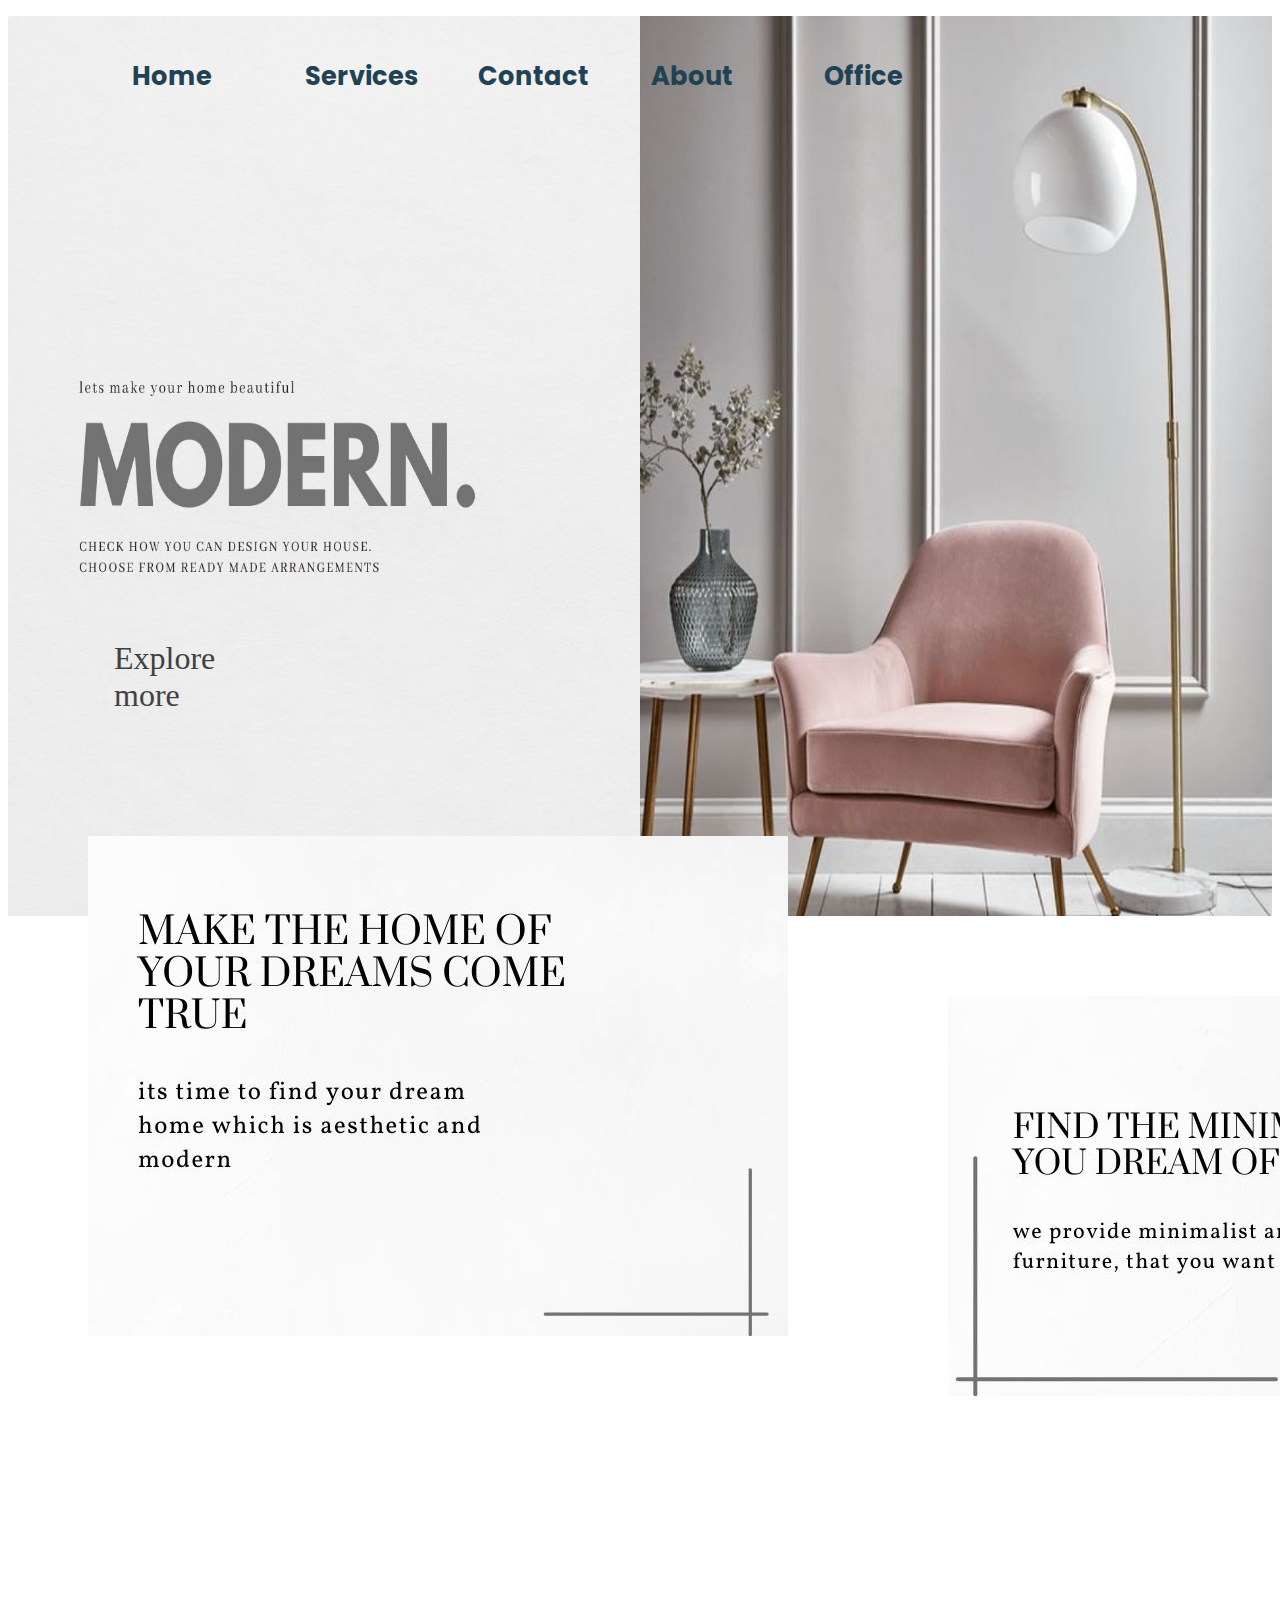
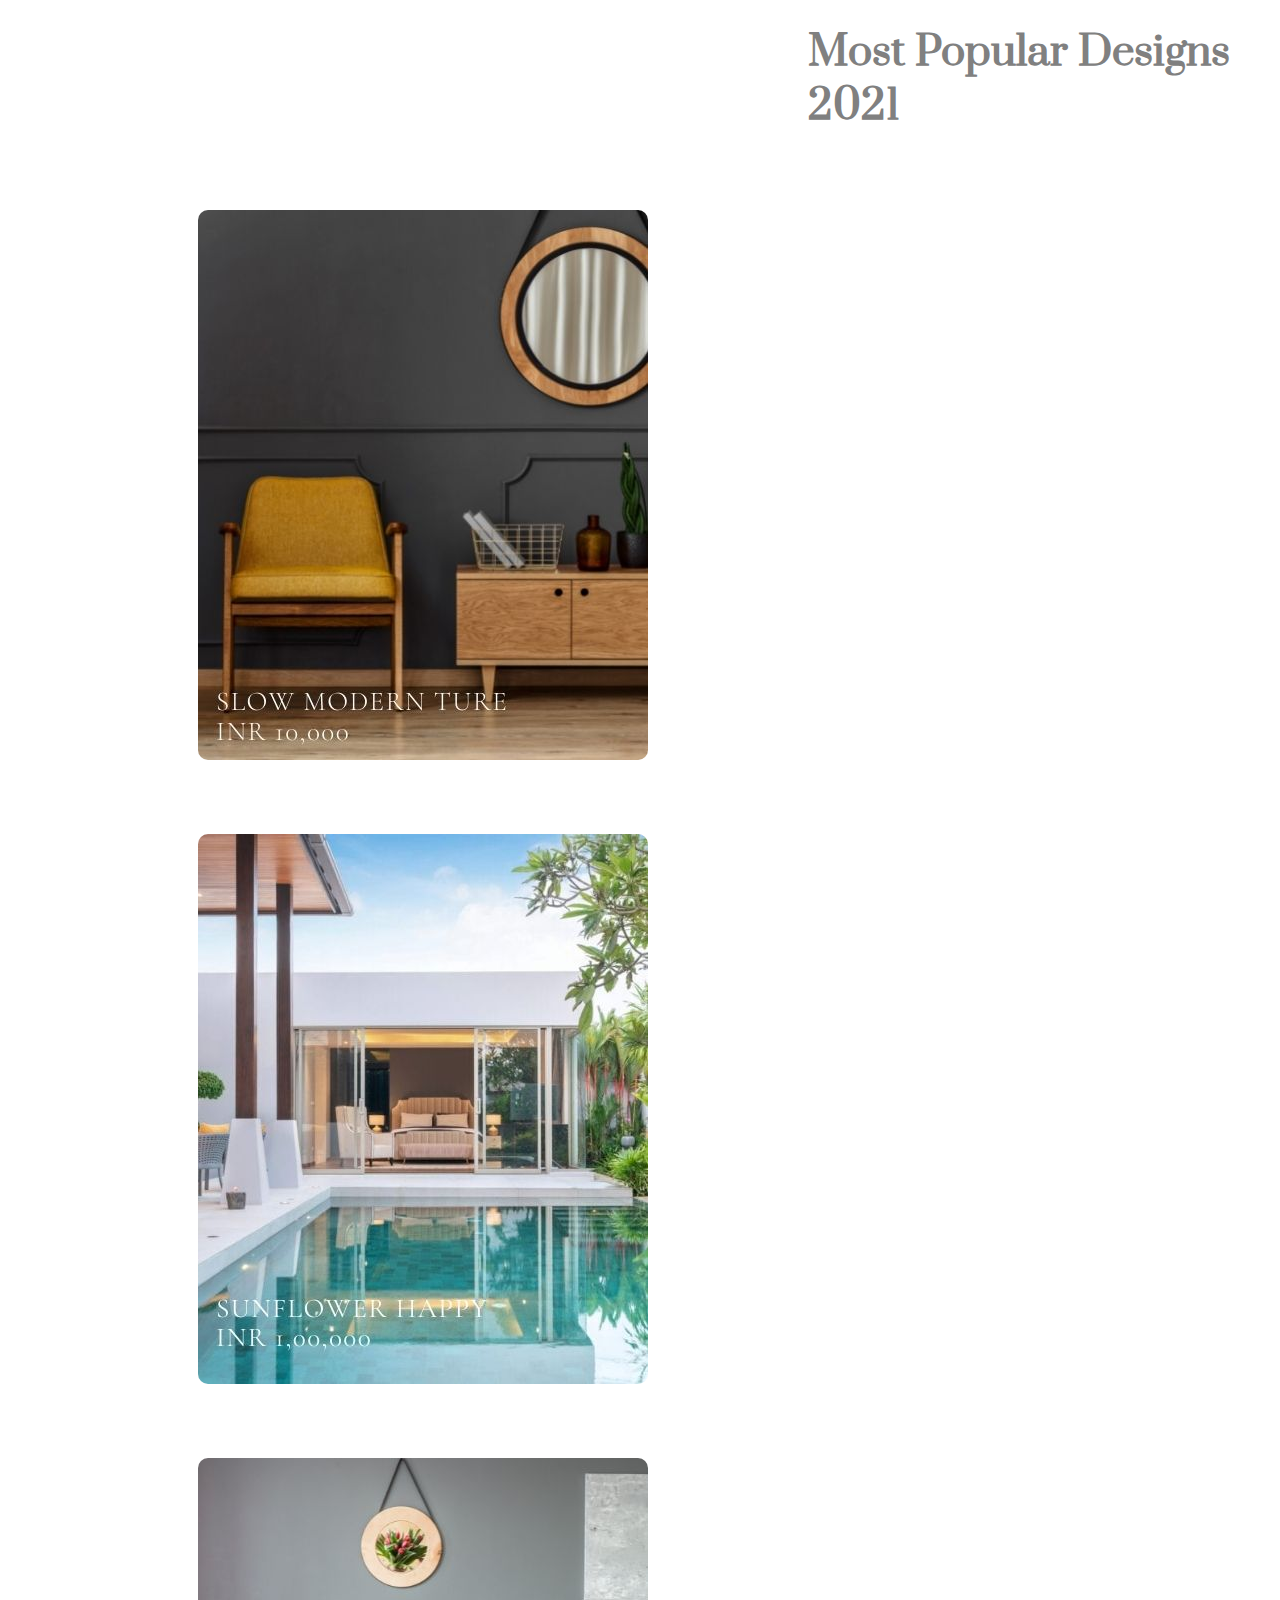
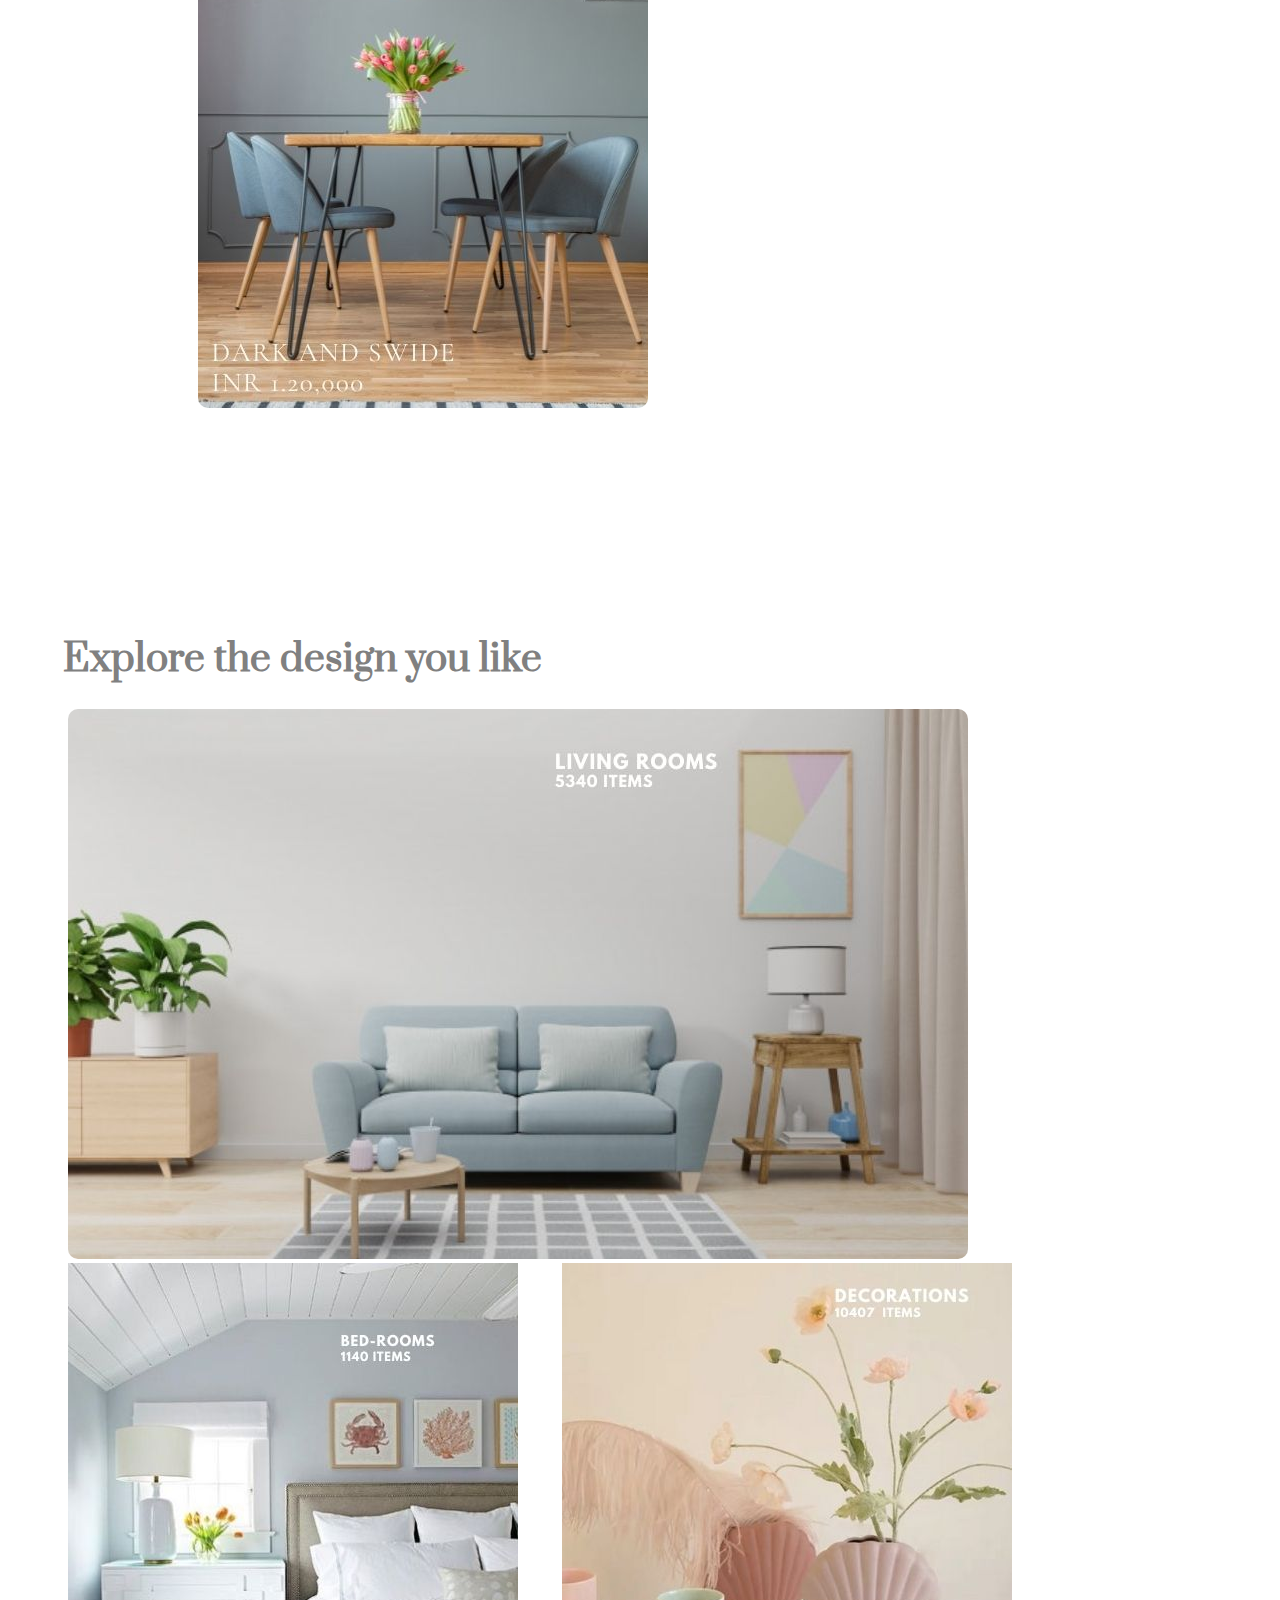
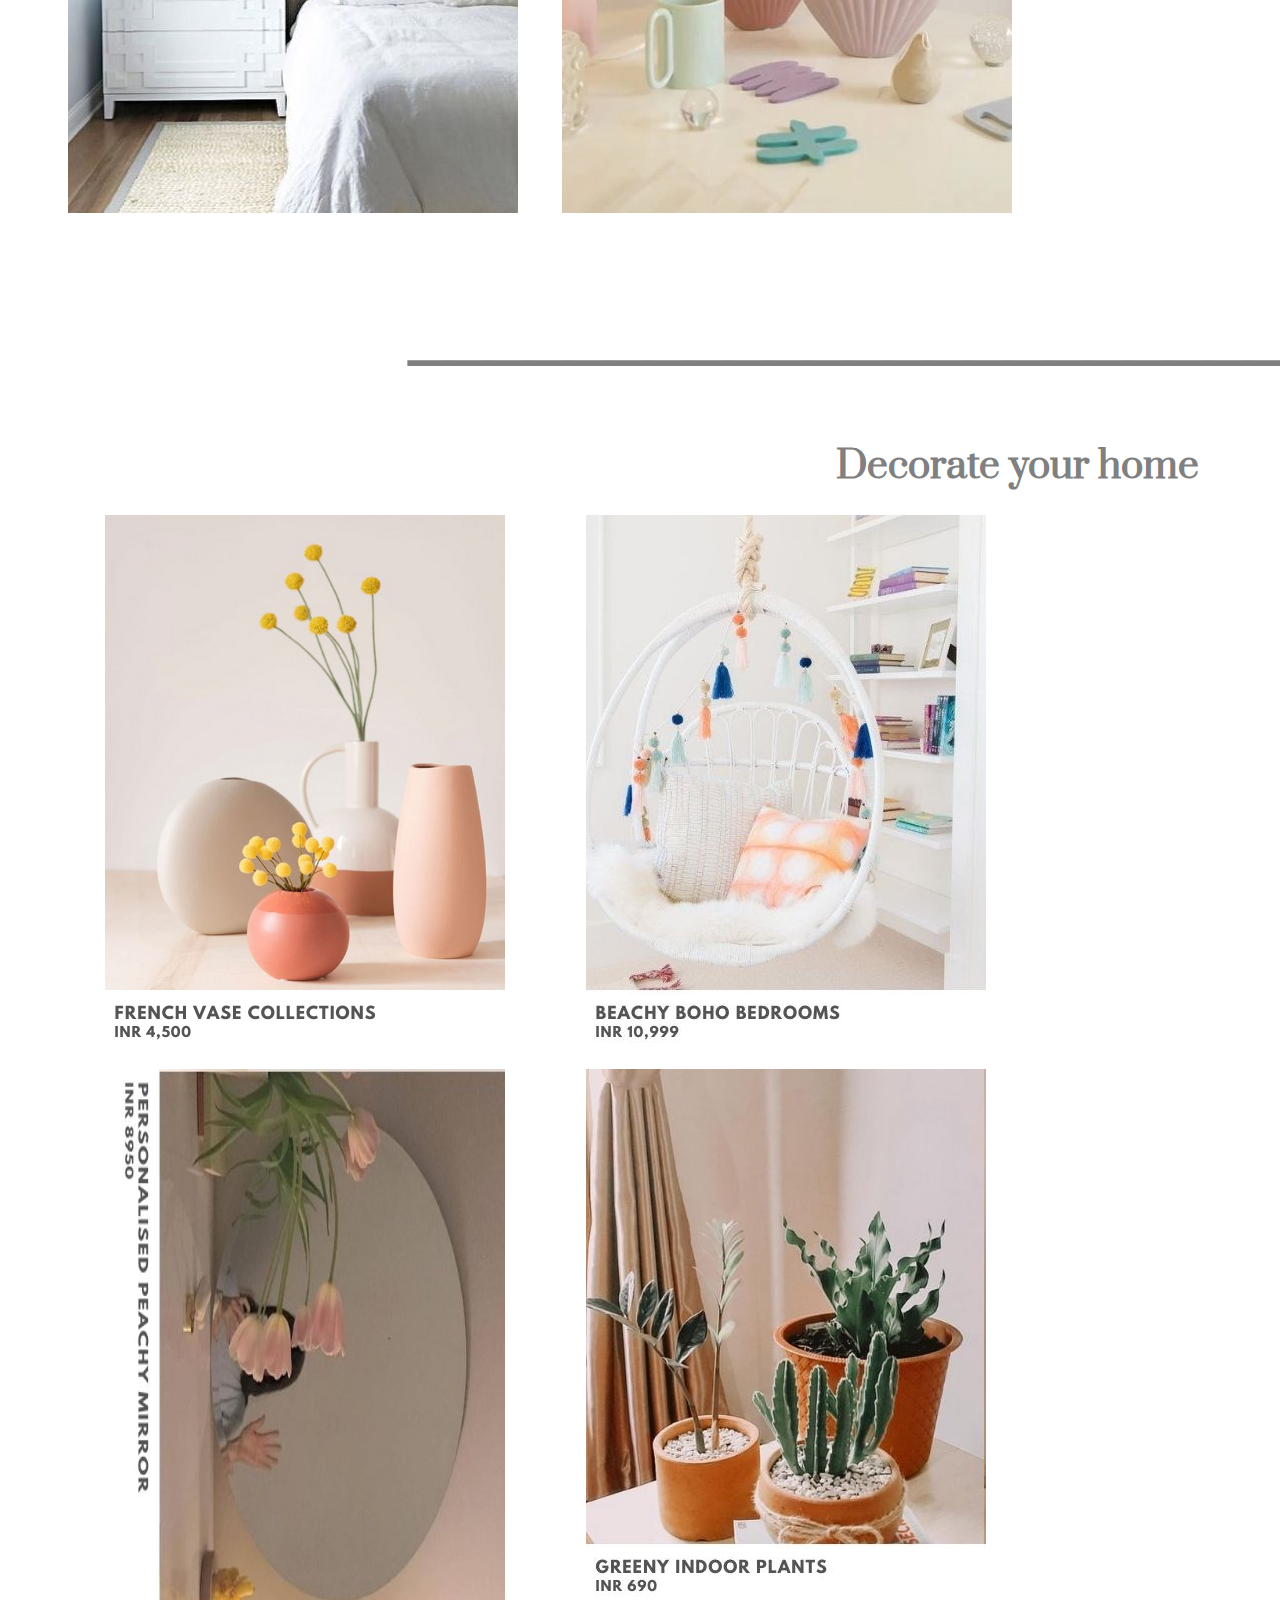
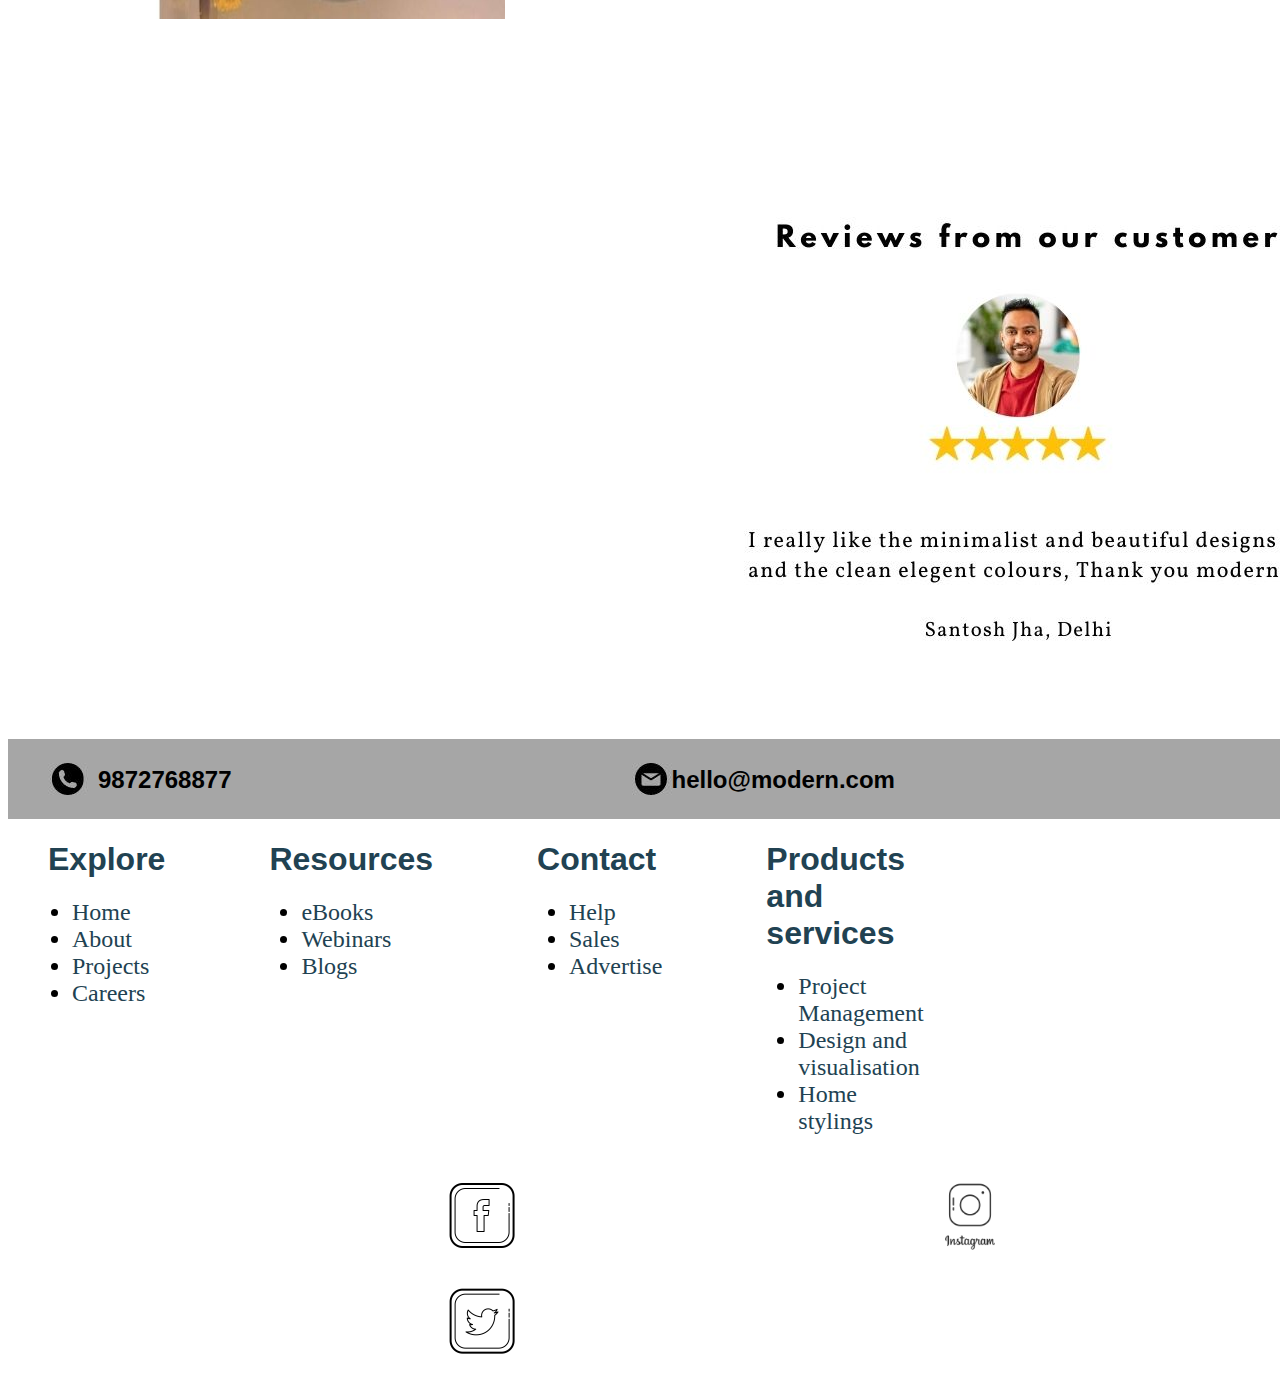
<file: Interior/index.html>
<!DOCTYPE html>
<head>
    <link rel="stylesheet" href="styles.css">
    <link rel="preconnect" href="https://fonts.gstatic.com">
<link href="https://fonts.googleapis.com/css2?family=Poppins&display=swap" rel="stylesheet">
</head>
<body>
    <div class="nav">
    <ul>
        <li><b><a href="index.html" >Home</b></a></li>
        <li><b><a href="Services.html">Services </b></a></li>
        <li><b><a href="contact.html">Contact </b></a></li>
        <li><b><a href="about.html">About </b></a></li>   
        <li><b><a href="office.html">Office </b></a></li>  
    </ul>
 
        <div class="wrapper">
            <a href="explore.html">Explore more</a>
          </div>
        </div>
<!---------------------DIV2 NEXT-IMAGE-DIV------------->
<div class="next-image-div">
  <div class="next-image">
        <img src="images/1.jpg">
  </div>
  <div class="next-image2">
      <img src="images/2.jpg">
  </div>
  </div>
<br><br><br><br><br><br><br><br><br><br><br><br>
  <!-- -------------------DIV3--------------->
  <div class="div3">
    <h1>Most Popular Designs 2021</h1>
    <div class="image1-div3">
        <ul>
            <li><a href="explore.html"><img src="images/div3-image1.jpg"></a></li>
            <li><a href="explore.html"><img src="images/div3-image2.jpg"></a></li>
            <li><a href="explore.html"><img src="images/div3-image3.jpg"></a></li>
        </ul>
    </div>
   
  </div>
  <br><br><br><br><br><br><br><br><br>

  <!---------------DIV4--------------------->
  <div class="div4">
      <h1>Explore the design you like</h1>
  </div>
  <div class="image-div4">
    <ul>
      <li><a href="explore.html" class="image1"><img src="images/livingroom.jpg"></a></li>
      <li><a href="explore.html"><img src="images/bedroom.jpg"></a></li>
      <li><a href="explore.html"><img src="images/decorations.jpg"></a></li>
    </ul>
    <h2>_________________________________</h2>
  </div>

<!---------------DIV5---------------------->
<div class="div5">
  <h1>Decorate your home</h1>
</div>
<div class="image-div5">
<ul>
  <li><a href="explore.html"><img src="images/vase.png"></a></li>
  <li><a href="explore.html"><img src="images/boho.jpg"></a></li>
  <li><a href="explore.html"><img src="images/mirror.jpg"></a></li>
  <li><a href="explore.html"><img src="images/plants.jpg"></a></li>
</ul>
</div>
<br>
<!---------------DIV6---------------------->
<div class="div6">
  <img src="images/reviews.jpg">
</div>
<!--FOOTER NAV-BAR -->  
<div class="form-nav">
  <div class="phone-no">
      <h2>9872768877</h2>
  </div>
  <div class="gmail">
      <h2>hello@modern.com</h2>
  </div>


       <div class="contact-bar-signup">
          <h2>Subscribe</h2>
          
            <input class="email" type="email" name="EMAIL" placeholder="Your email address" required="">
            <input class="submit" type="submit" value="Sign up">
          
        </div>
        </div>

<!-----------------footer contect div-------------------->
<div class="footer-wrapper">
  <div class="wrapperlist1">
    <ul>
      <h1>Explore</a></h1>
      <li><a href="about.html">Home </a>      </li>
      <li><a href="contact.html">About</a>      </li>
      <li><a href="contact.html">Projects</a>      </li>
      <li><a href="contact.html">Careers</a>      </li>
    </ul>
  </div>

  <div class="wrapperlist2">
    <ul>
      <h1>Resources</h1>
      <li><a href="contact.html">eBooks</a>      </li>
      <li><a href="contact.html">Webinars</a>      </li>
      <li><a href="contact.html">Blogs</a>      </li>
    </ul>
  </div>

  <div class="wrapperlist3">
    <ul>
      <h1>Contact</h1>
      <li><a href="contact.html">Help</a>      </li>
      <li><a href="contact.html">Sales</a>      </li>
      <li><a href="contact.html">Advertise</a>      </li>
    </ul>
  </div>

  <div class="wrapperlist4">
    <ul>
      <h1>Products and services </h1>
      <li><a href="contact.html">Project Management</a>      </li>
      <li><a href="contact.html">Design and visualisation </a>      </li>
      <li><a href="contact.html">Home stylings </a>      </li>
    </ul>
  </div>
  <div class="wrapperlist5">
               
    <a href="index.html"><img src="images/modern1.png"></a>
</div>
</div>
    

<footer class="footer" >
     
<ul>
   <li class="face"><a href="instagram.com"><img src="images/facebook.png" ></a></li>
   <li class="insta"> <a href="instagram.com"><img src="images/insta.png"></a></li>
   <li class="twitter"><a href="instagram.com"><img src="images/twitter.png"></a></li>
   
</ul>
   
</footer>
</body>
</html>
</file>
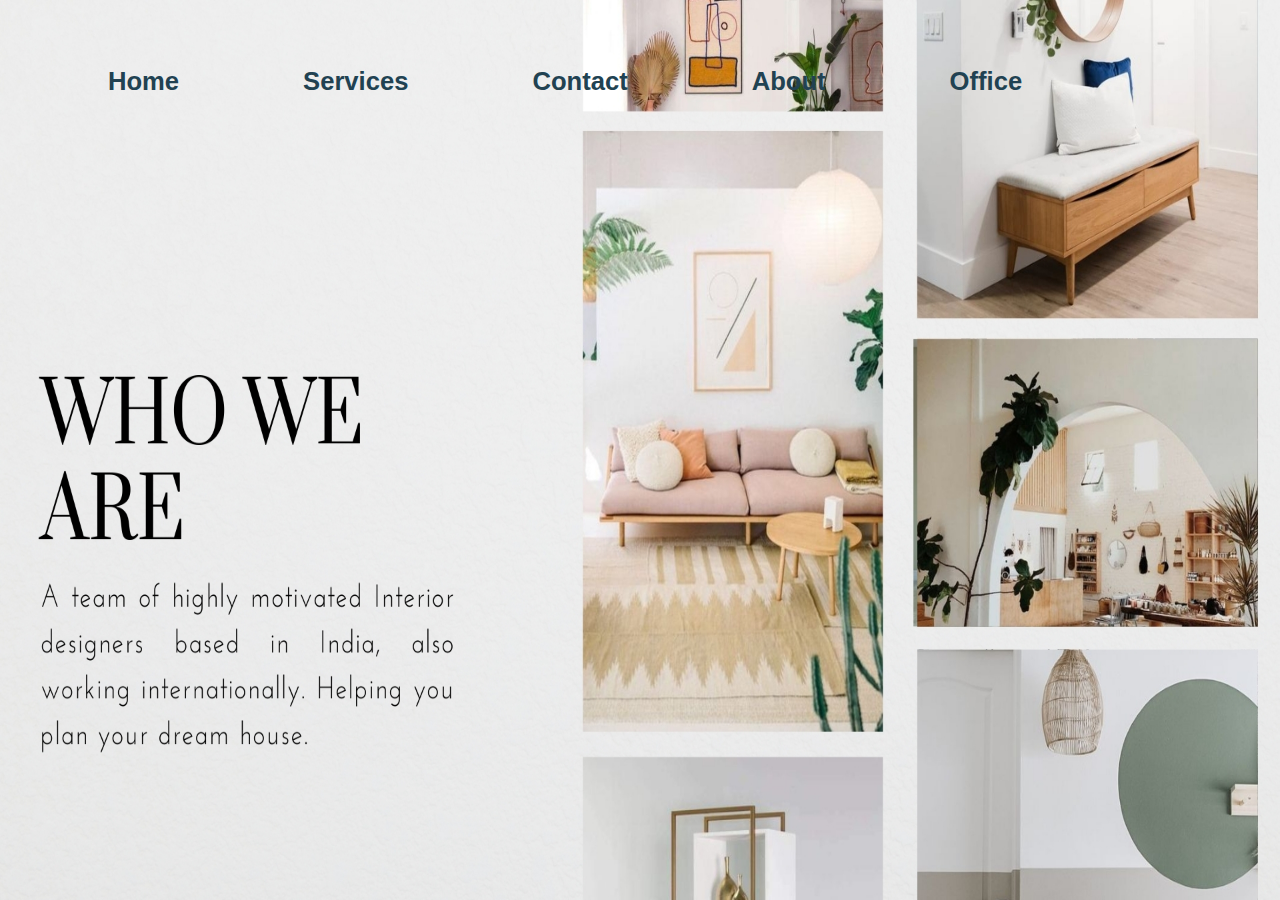
<file: Interior/about.html>
<!DOCTYPE html>
<head>
    <link rel="stylesheet" href="about.css">
    
</head>
<body>
    <div class="nav-bar">
        <ul>
            <li><b><a href="index.html" class='active-page'>Home</b></a></li>
            <li><b><a href="Services.html">Services </b></a></li>
            <li><b><a href="contact.html">Contact </b></a></li>
            <li><b><a href="about.html" >About </b></a></li>   
            <li><b><a href="office.html">Office </b></a></li> 
        </ul>
    </div>

</body>
</html>
</file>
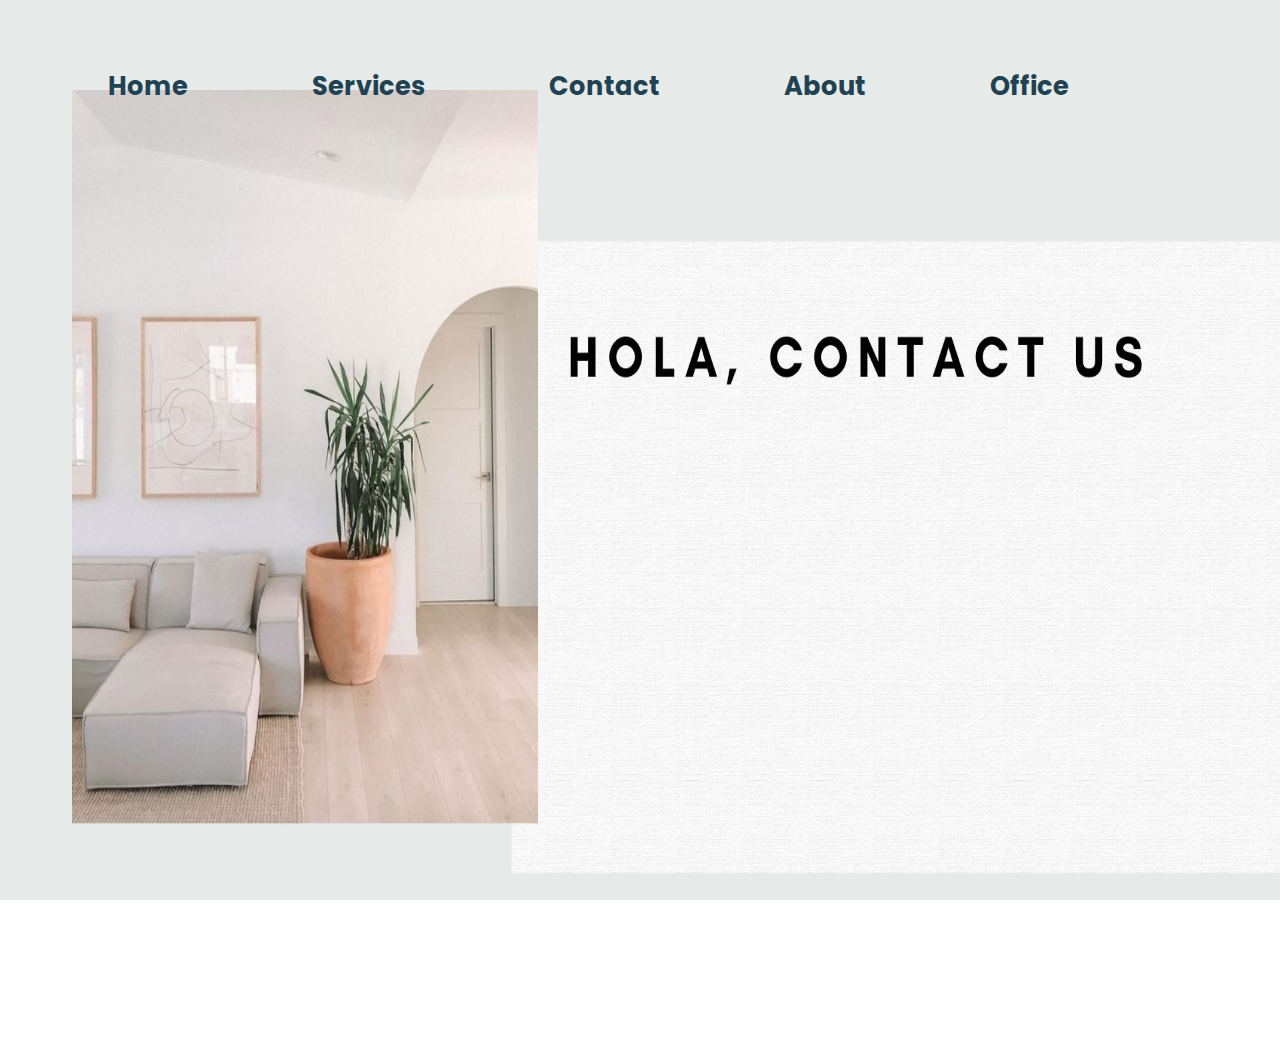
<file: Interior/contact.html>
<!DOCTYPE html>
<head>
    <link rel="stylesheet" href="contactstyles.css">
    <link rel="preconnect" href="https://fonts.gstatic.com">
    <link href="https://fonts.googleapis.com/css2?family=Poppins&display=swap" rel="stylesheet">
</head>
<body>
    <nav>
        <ul>
            <li><b><a href="index.html" >Home</b></a></li>
            <li><b><a href="Services.html">Services </b></a></li>
            <li><b><a href="contact.html" >Contact </b></a></li>
            <li><b><a href="about.html" >About </b></a></li>   
            <li><b><a href="office.html">Office </b></a></li> 
        </ul>



    <div class="contact-form">
        <form class="contact" action="" method="POST">
           <br><br><br><br><br><br><br><br><br><br><br><br><br> 
           &nbsp;&nbsp;&nbsp;&nbsp;&nbsp;&nbsp;&nbsp;&nbsp;&nbsp;&nbsp;&nbsp;&nbsp; 
          <h1><b>Name</b></h1> <input type="text" name="name" class="textbox" placeholder="______________________________" required><br>
           &nbsp;&nbsp;&nbsp;&nbsp;&nbsp;&nbsp;&nbsp;&nbsp;&nbsp;&nbsp;&nbsp;&nbsp; 
           <h1>Email</h1><input type="text" name="email" class="textbox" placeholder="______________________________" required><br>
            
           &nbsp;&nbsp;&nbsp;&nbsp;&nbsp;&nbsp;&nbsp;&nbsp;&nbsp;&nbsp;&nbsp;&nbsp;&nbsp;
           <h1>Message</h1><textarea name="message" rows=" " cols="23" placeholder="____________________" required></textarea><br>
            
           <input type="submit" name="submit" class="send-btn" value="Send">
            

        </form>
    </div>
</body>
</html>
</file>
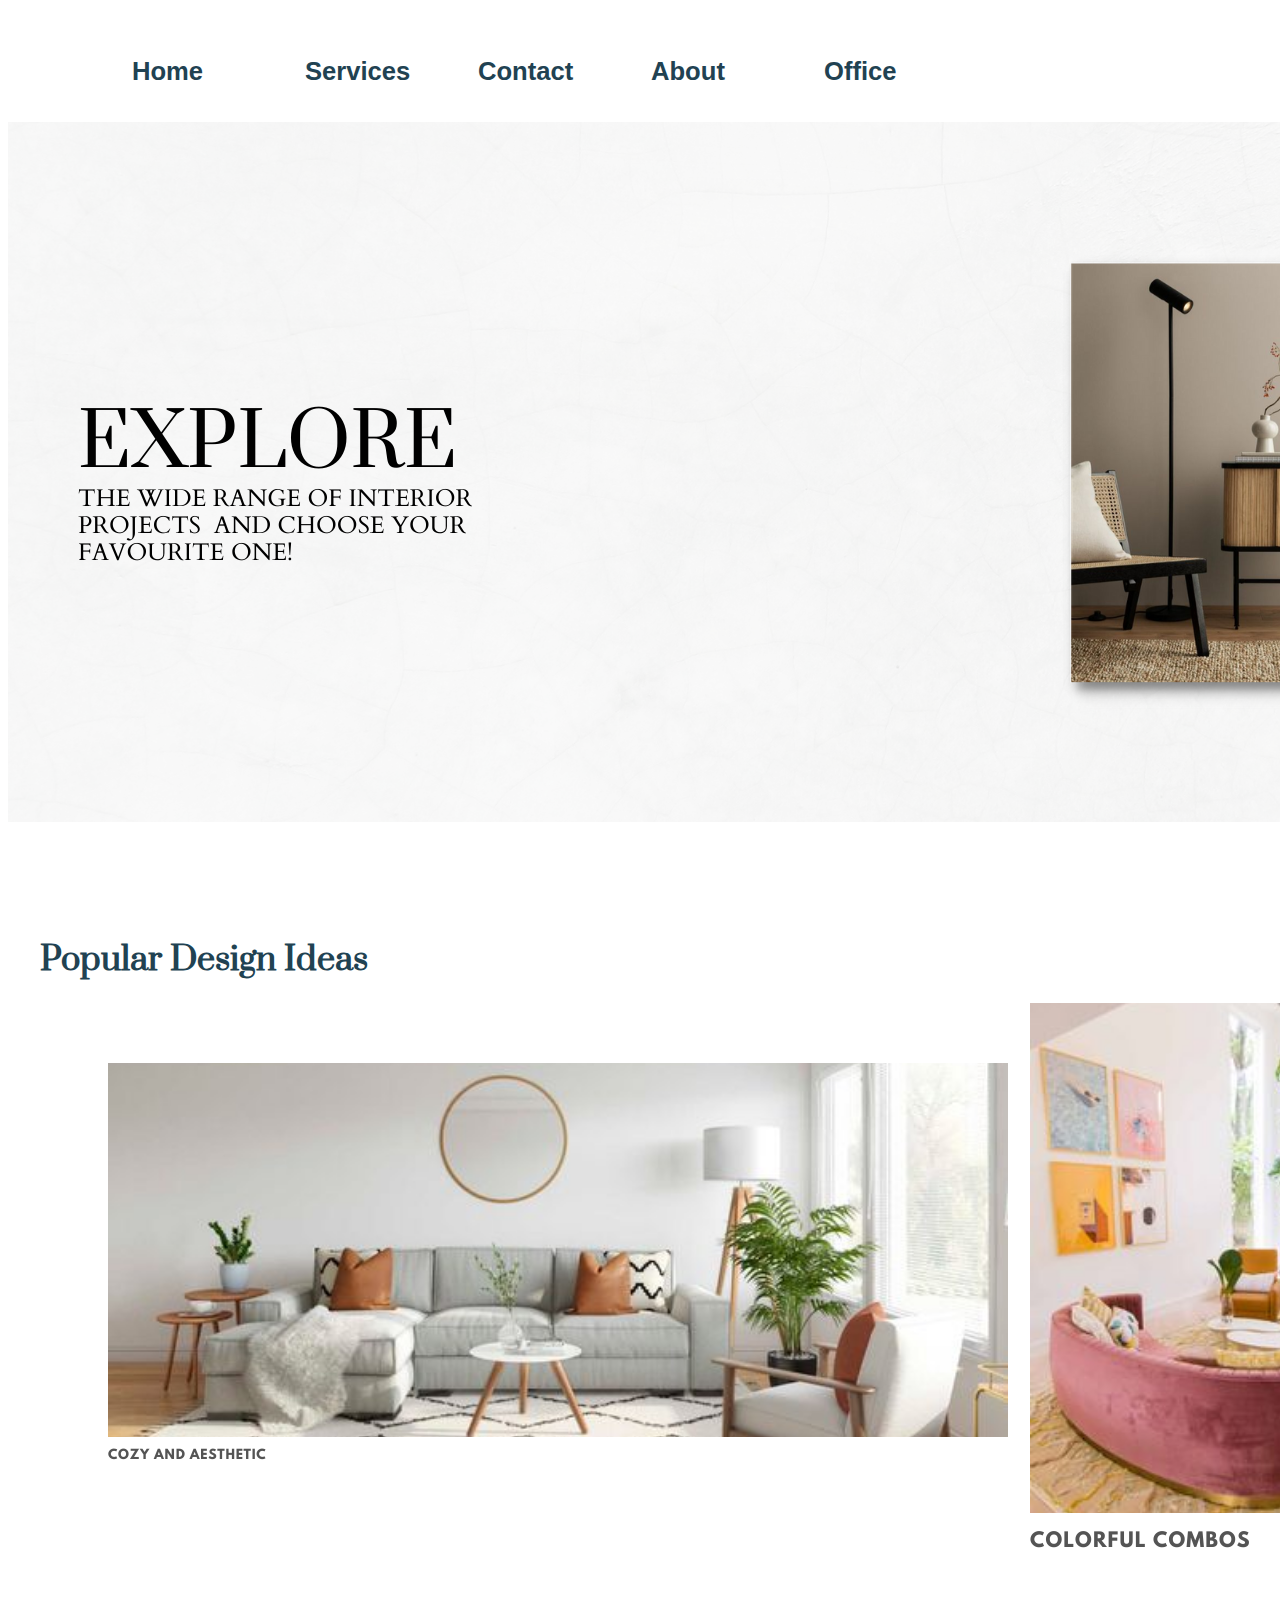
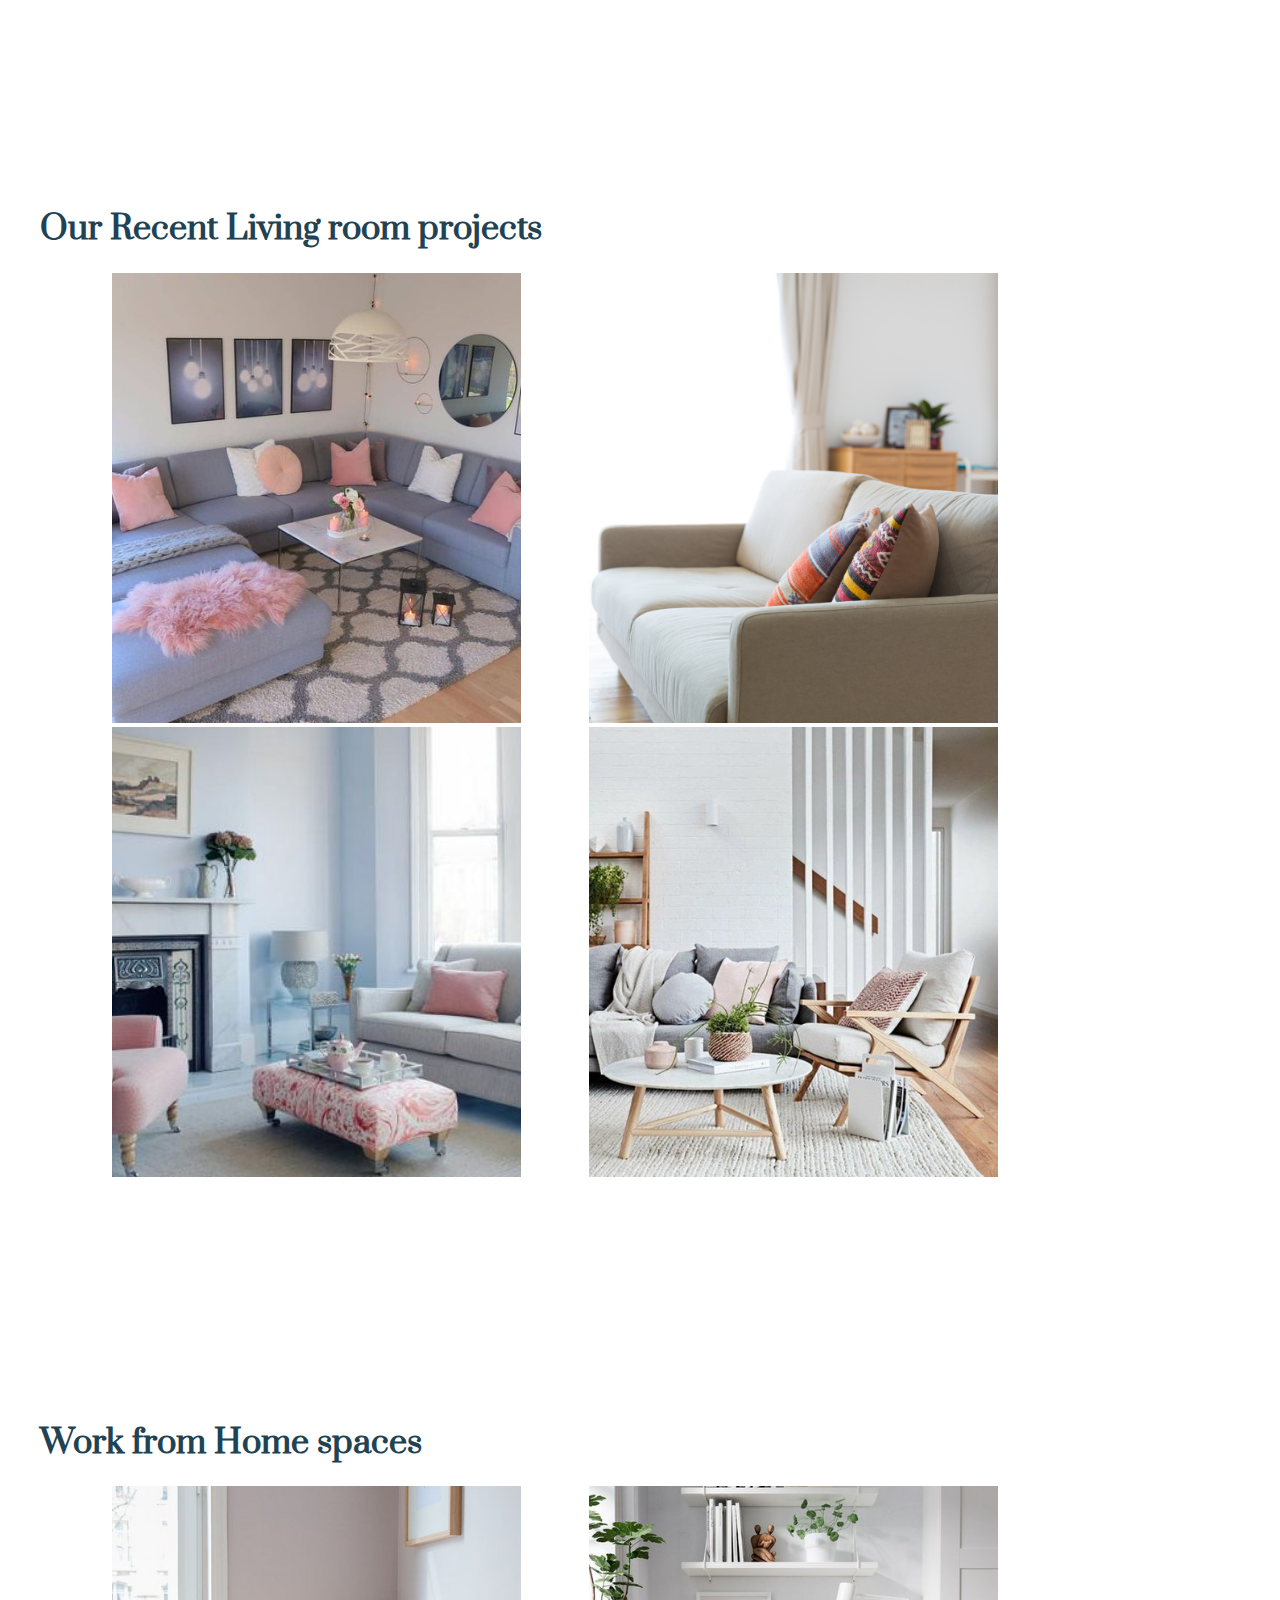
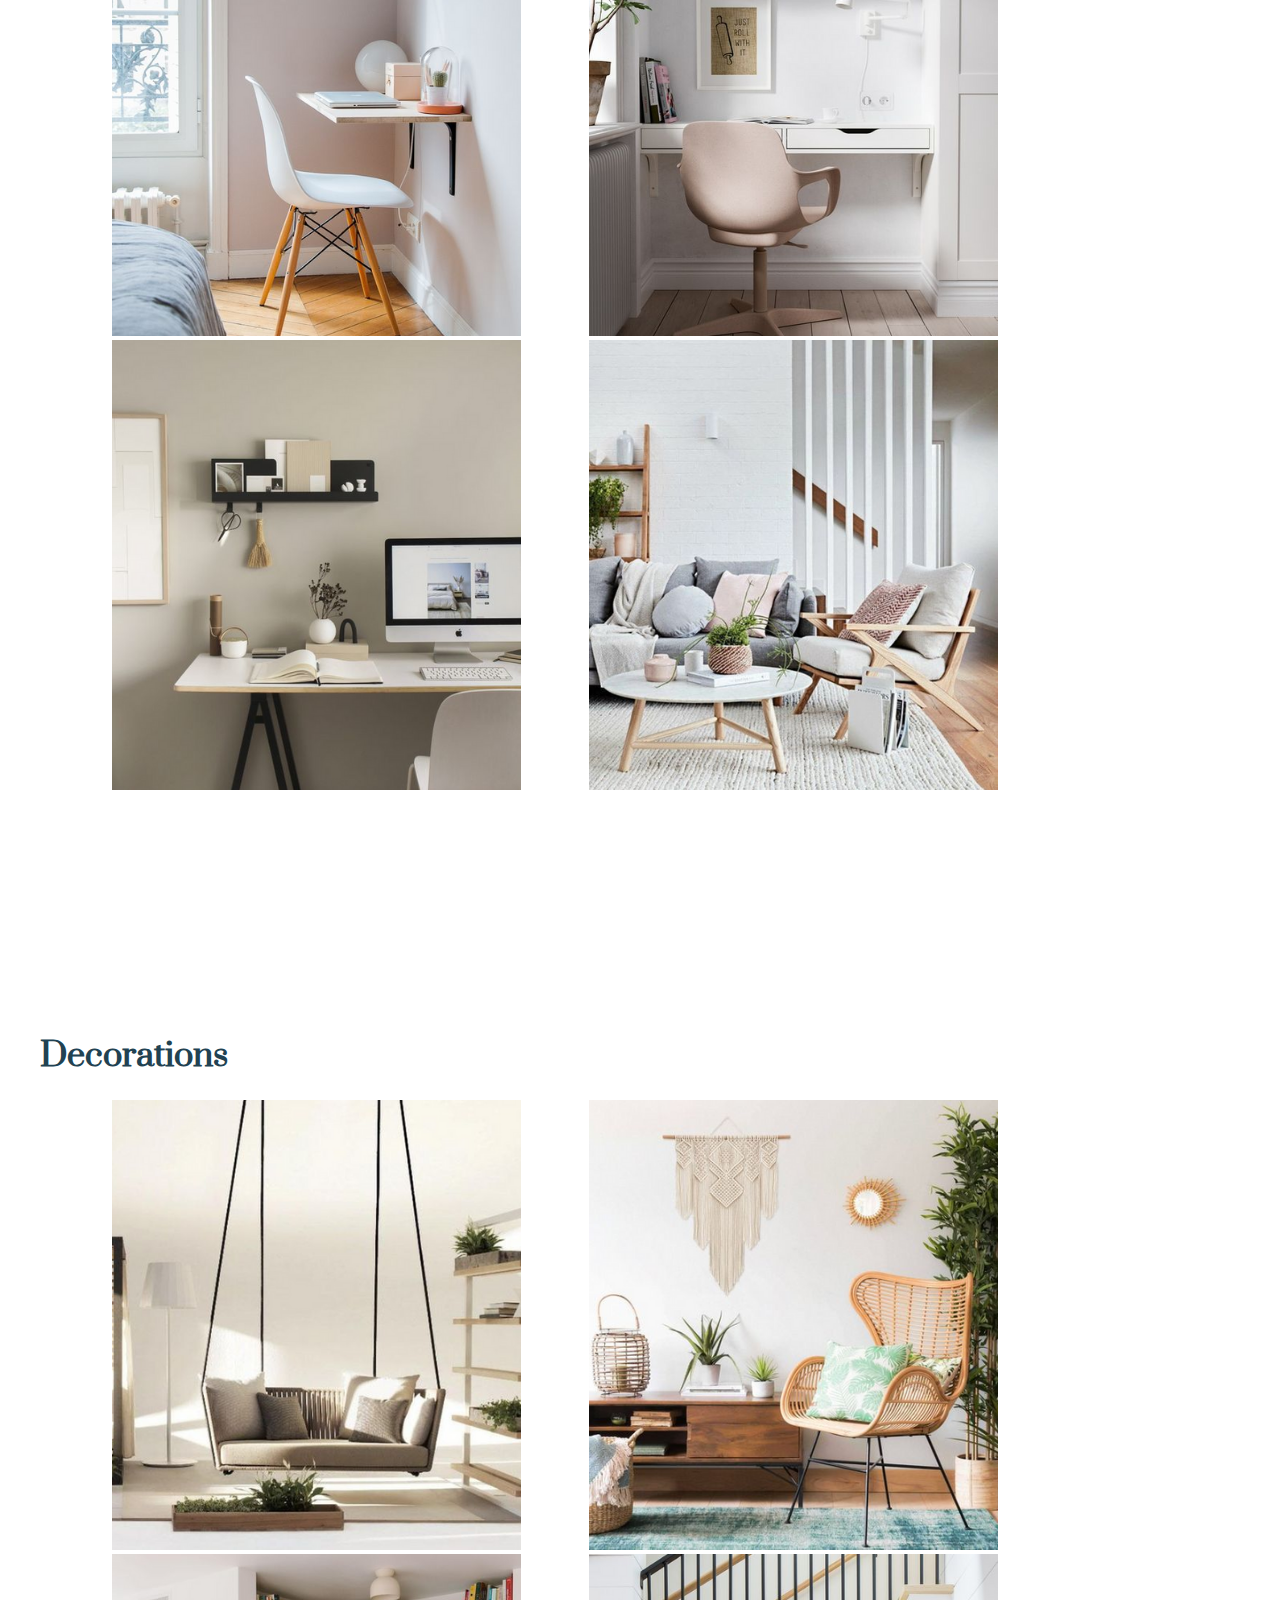
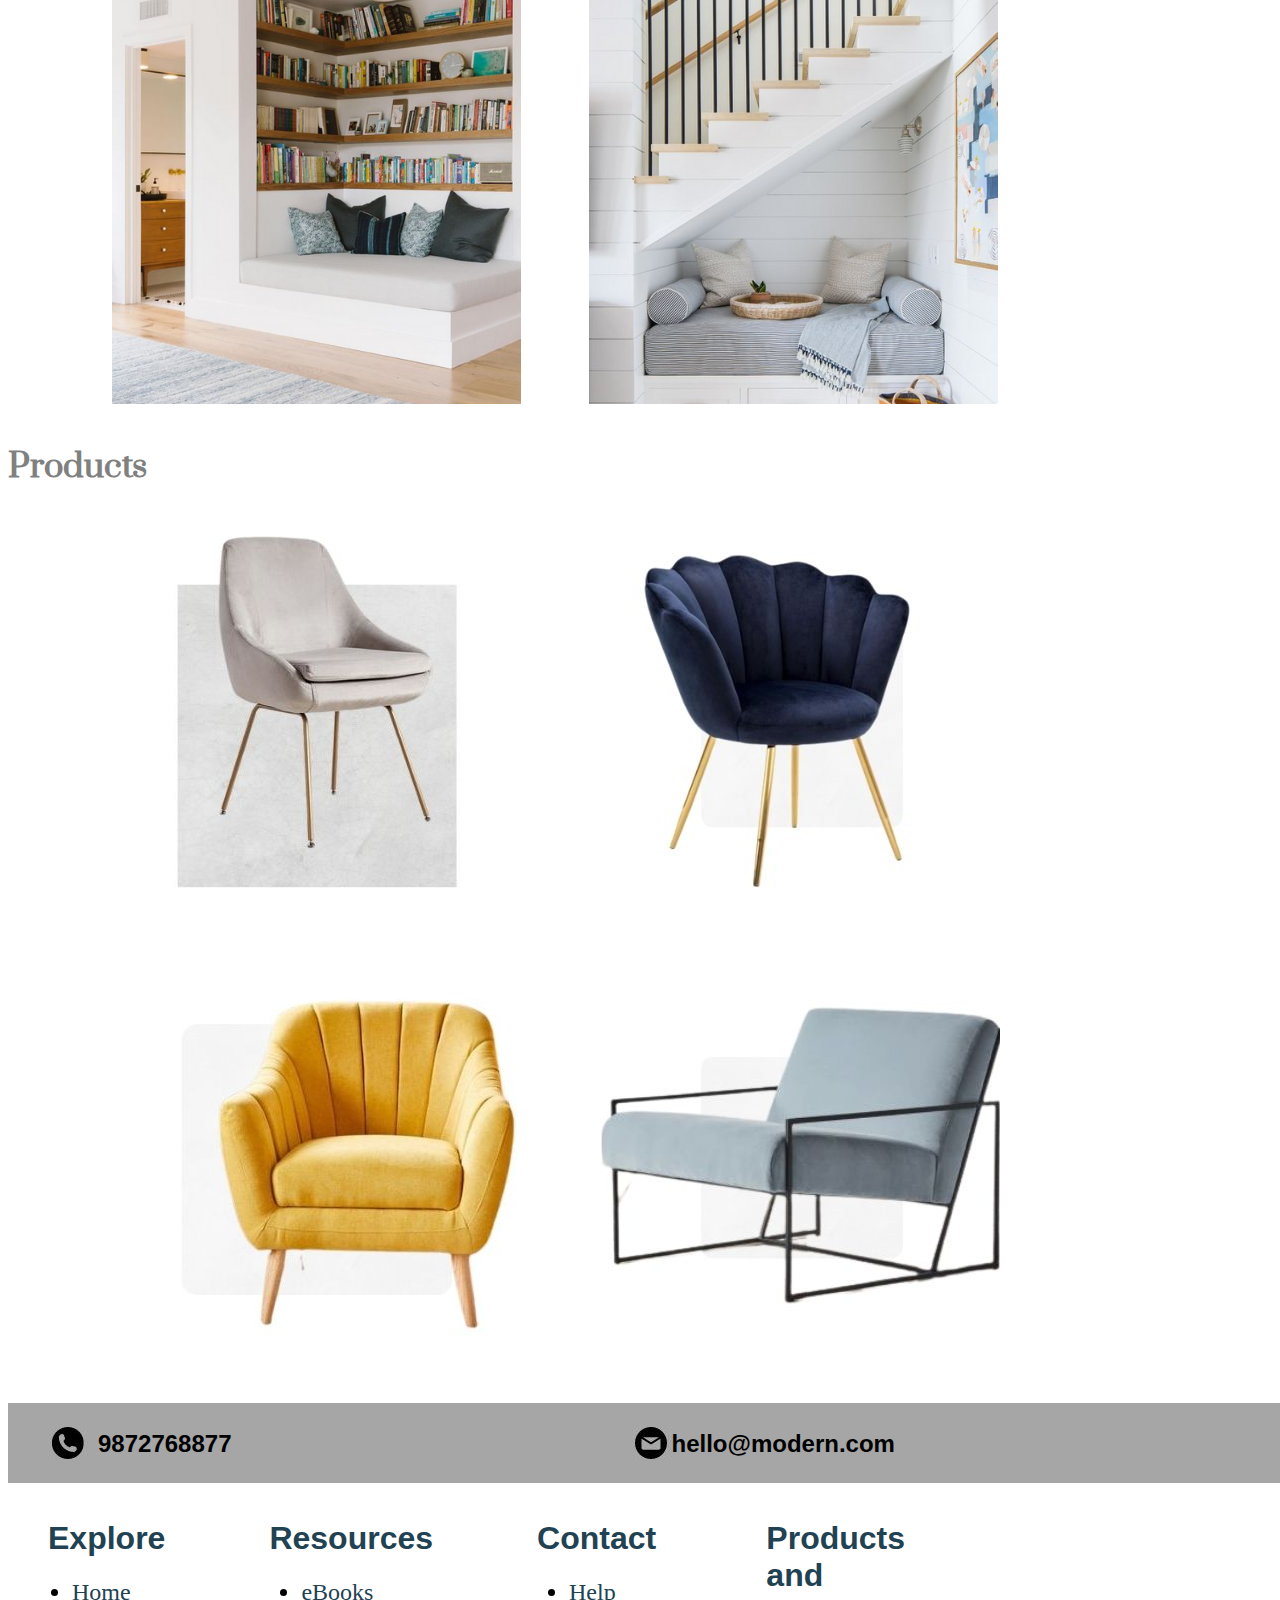
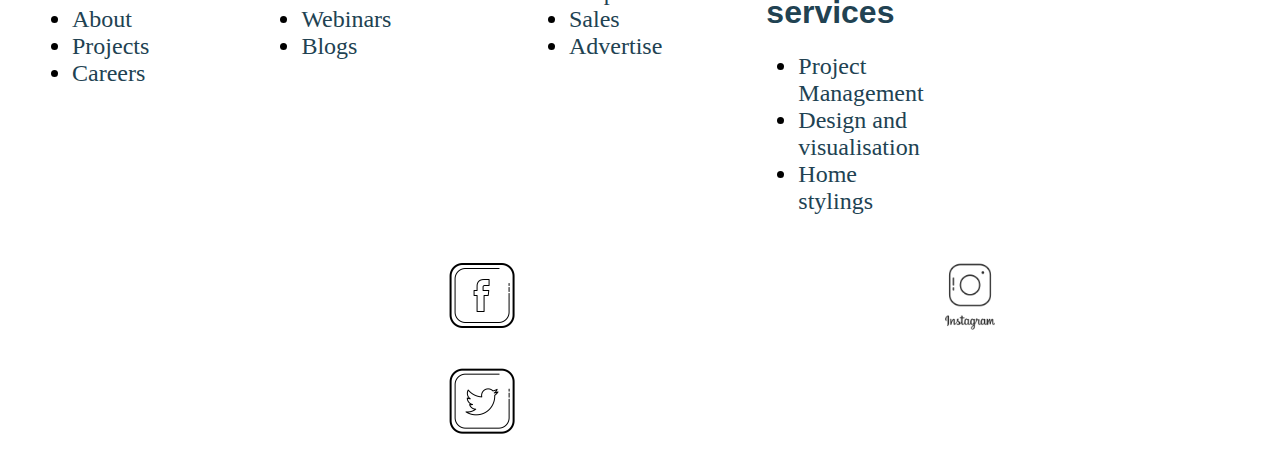
<file: Interior/explore.html>
<!DOCTYPE html>
<head>
<link rel="stylesheet" href="explore_styles.css"> 
</head>
<!---------------------------   main div ------------------>

<div class="nav-bar">
    <ul>
        <li><b><a href="index.html">Home</b></a></li>
        <li><b><a href="Services.html">Services </b></a></li>
        <li><b><a href="contact.html">Contact </b></a></li>
        <li><b><a href="about.html">About </b></a></li>   
        <li><b><a href="office.html">Office </b></a></li>  
    </ul>
</div>
<div class="top-image">
    <img src="images/Exploreee.png">
</div>
<!------------------    div2 -------------------->
    <div class="div2heading">
    <h1>Popular Design Ideas</h1>
    </div>

<div class="div2images">
    <div class="image1">
        <img src="images/liv.png">  
    </div>

    <div class="image2">
        <img src="images/colorful.png">
    </div>
    <div class="image3">
        <img src="images/theme.png">
    </div>
    
</div>
<!------------------    div3 -------------------->
<div class="div3heading">
    <h1>Our Recent Living room projects</h1>
</div>
<div class="div3images">
    <ul>
        <li><img src="images/liv1.png"></li>
        <li><img src="images/liv2.png"></li>
        <li><img src="images/liv3.png"></li>
        <li><img src="images/liv4.png"></li>
    </ul>
</div>
<!------------------    div4 -------------------->
<div class="div3heading">
    <h1>Work from Home spaces</h1>
</div>
<div class="div3images">
    <ul>
        <li><img src="images/liv5.png"></li>
        <li><img src="images/liv6.png"></li>
        <li><img src="images/liv7.png"></li>
        <li><img src="images/liv4.png"></li>
    </ul>
</div>
<!------------------    div5 -------------------->
<div class="div3heading">
    <h1>Decorations 

    </h1>
</div>
<div class="div3images">
    <ul>
        <li><img src="images/liv8.png"></li>
        <li><img src="images/liv9.png"></li>
        <li><img src="images/liv10.png"></li>
        <li><img src="images/liv11.png"></li>
    </ul>
</div>


<!--------------------------    Products div    -------------------->
<div class="container">
    <h1>Products</h1>
<div class="cards">
    <div class="images">
        <ul>
            <li><a href="about.html"><img src="images/product-1.jpg"></a></li>
            <li><a href="about.html"><img src="images/product-2.jpg"></a></li>
            <li><a href="about.html"><img src="images/product-3.jpg"></a></li>
            <li><a href="about.html"><img src="images/product-4.jpg"></a></li>
           
        </ul>
    </div>
</div>
<!--FOOTER NAV-BAR -->  
<div class="form-nav">
    <div class="phone-no">
        <h2>9872768877</h2>
    </div>
    <div class="gmail">
        <h2>hello@modern.com</h2>
    </div>
  
  
         <div class="contact-bar-signup">
            <h2>Subscribe</h2>
            
              <input class="email" type="email" name="EMAIL" placeholder="Your email address" required="">
              <input class="submit" type="submit" value="Sign up">
            
          </div>
          </div>



<!-----------------footer contect div-------------------->
<div class="footer-wrapper">
    <div class="wrapperlist1">
      <ul>
        <h1>Explore</a></h1>
        <li><a href="about.html">Home </a>      </li>
        <li><a href="contact.html">About</a>      </li>
        <li><a href="contact.html">Projects</a>      </li>
        <li><a href="contact.html">Careers</a>      </li>
      </ul>
    </div>
  
    <div class="wrapperlist2">
      <ul>
        <h1>Resources</h1>
        <li><a href="contact.html">eBooks</a>      </li>
        <li><a href="contact.html">Webinars</a>      </li>
        <li><a href="contact.html">Blogs</a>      </li>
      </ul>
    </div>
  
    <div class="wrapperlist3">
      <ul>
        <h1>Contact</h1>
        <li><a href="contact.html">Help</a>      </li>
        <li><a href="contact.html">Sales</a>      </li>
        <li><a href="contact.html">Advertise</a>      </li>
      </ul>
    </div>
  
    <div class="wrapperlist4">
      <ul>
        <h1>Products and services </h1>
        <li><a href="contact.html">Project Management</a>      </li>
        <li><a href="contact.html">Design and visualisation </a>      </li>
        <li><a href="contact.html">Home stylings </a>      </li>
      </ul>
    </div>
    <div class="wrapperlist5">
                 
      <a href="index.html"><img src="images/modern1.png"></a>
  </div>
  </div>
      
  
  <footer class="footer" >
       
  <ul>
     <li class="face"><a href="instagram.com"><img src="images/facebook.png" ></a></li>
     <li class="insta"> <a href="instagram.com"><img src="images/insta.png"></a></li>
     <li class="twitter"><a href="instagram.com"><img src="images/twitter.png"></a></li>
     
  </ul>
     
  </footer>

</html>
</file>
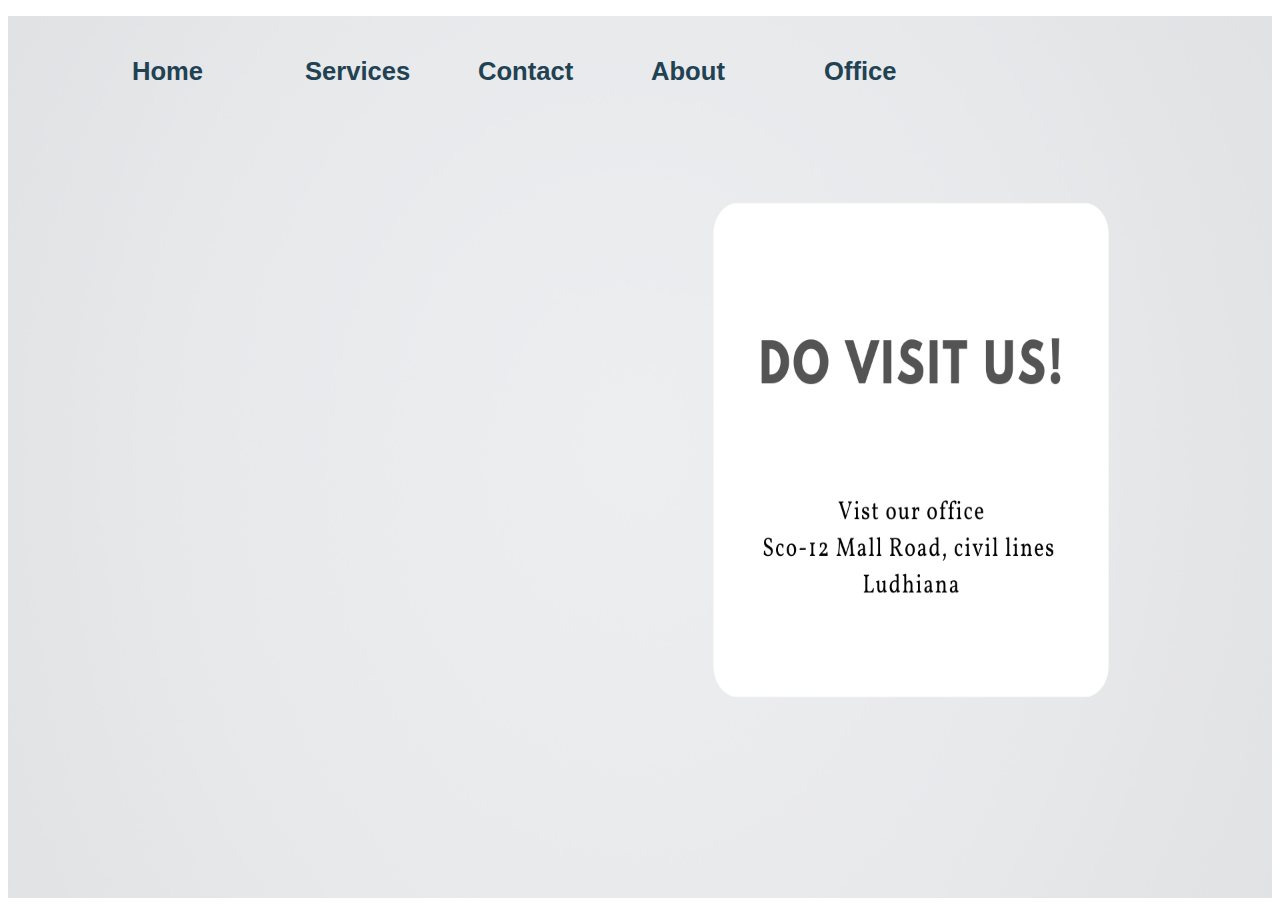
<file: Interior/location.html>
<!DOCTYPE html>
<head>
    <link rel="stylesheet" href="location.css">
</head>
<div class="bgimage">
<div class="nav-bar">
    <ul>
        <li><b><a href="index.html">Home</b></a></li>
        <li><b><a href="Services.html">Services </b></a></li>
        <li><b><a href="contact.html">Contact </b></a></li>
        <li><b><a href="about.html">About </b></a></li>   
        <li><b><a href="office.html">Office </b></a></li>  
    </ul>
</div>

<div class="mapouter">
    <div class="gmap_canvas">
        <iframe width="600" height="500" id="gmap_canvas" src="https://maps.google.com/maps?q=mall%20road%20ludhiana&t=&z=13&ie=UTF8&iwloc=&output=embed" frameborder="0" scrolling="no" marginheight="0" marginwidth="0"></iframe>
        <a href="https://whatismyip-address.com/fmovies"></a>
        <br>
        <style>.mapouter{position:relative;text-align:right;height:500px;width:600px;}</style>
        <a href="https://www.embedgooglemap.net">google map iframe</a><style>.gmap_canvas {overflow:hidden;background:none!important;height:500px;width:600px;margin-top: 15em; margin-left: 10em;}
        </style>
        </div>
    </div>
</div>
</file>
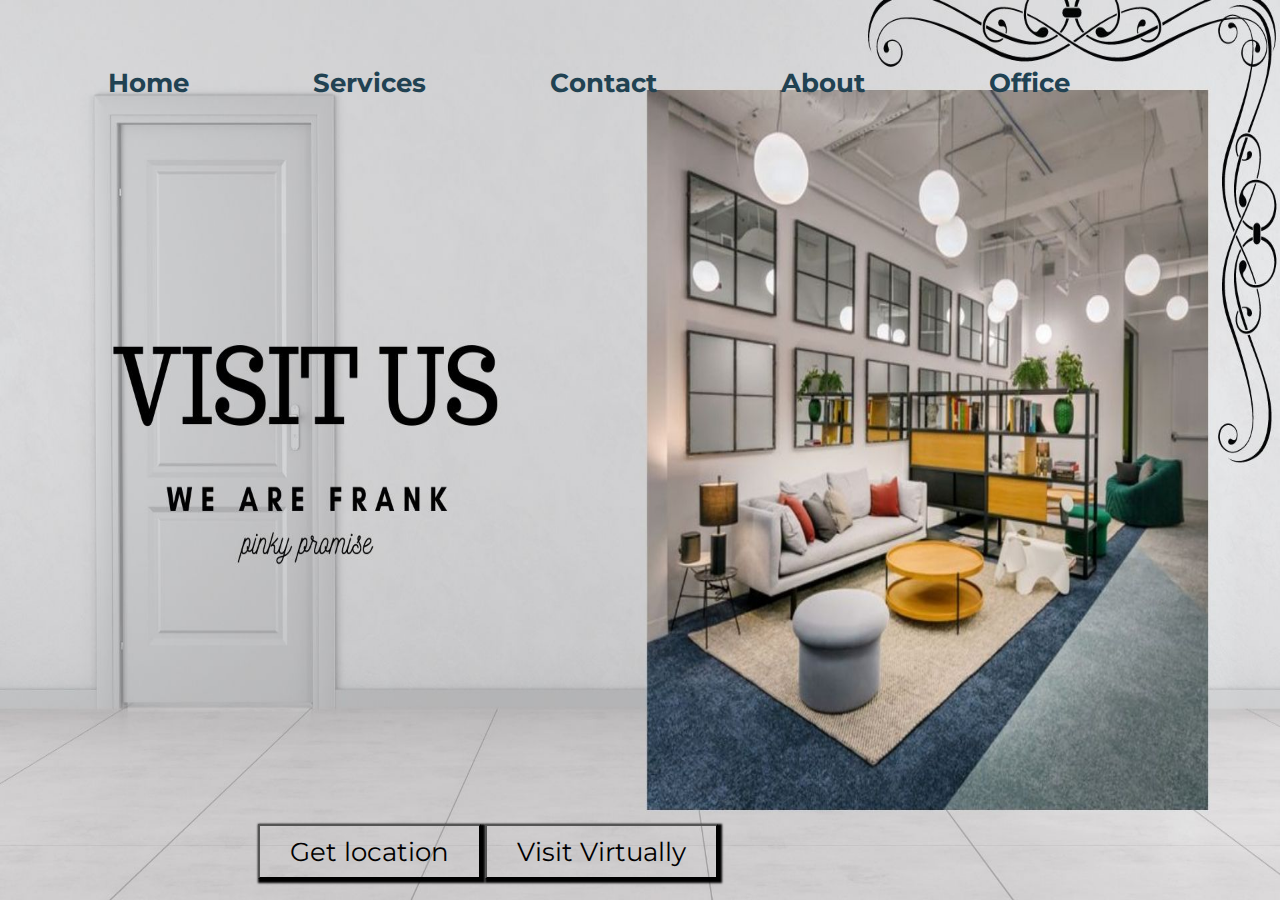
<file: Interior/office.html>
<!DOCTYPE html>
<html>
    <head>
<link rel="stylesheet" href="office.css">
    </head>
    <body>
        <div class="nav-bar">
            <ul>
                <li><b><a href="index.html" >Home</b></a></li>
                <li><b><a href="Services.html">Services </b></a></li>
                <li><b><a href="contact.html">Contact </b></a></li>
                <li><b><a href="about.html" >About </b></a></li>   
                <li><b><a href="office.html" >Office </b></a></li> 
            </ul>
        </div>
<div class="button">
    <ul>
    <li><button onclick="window.location.href='location.html';">Get location </button></li>
    <li><button onclick="window.location.href='explore1.html';">Visit Virtually </button></li>
    </ul>
</div>

        
    </body>
</html>
</file>
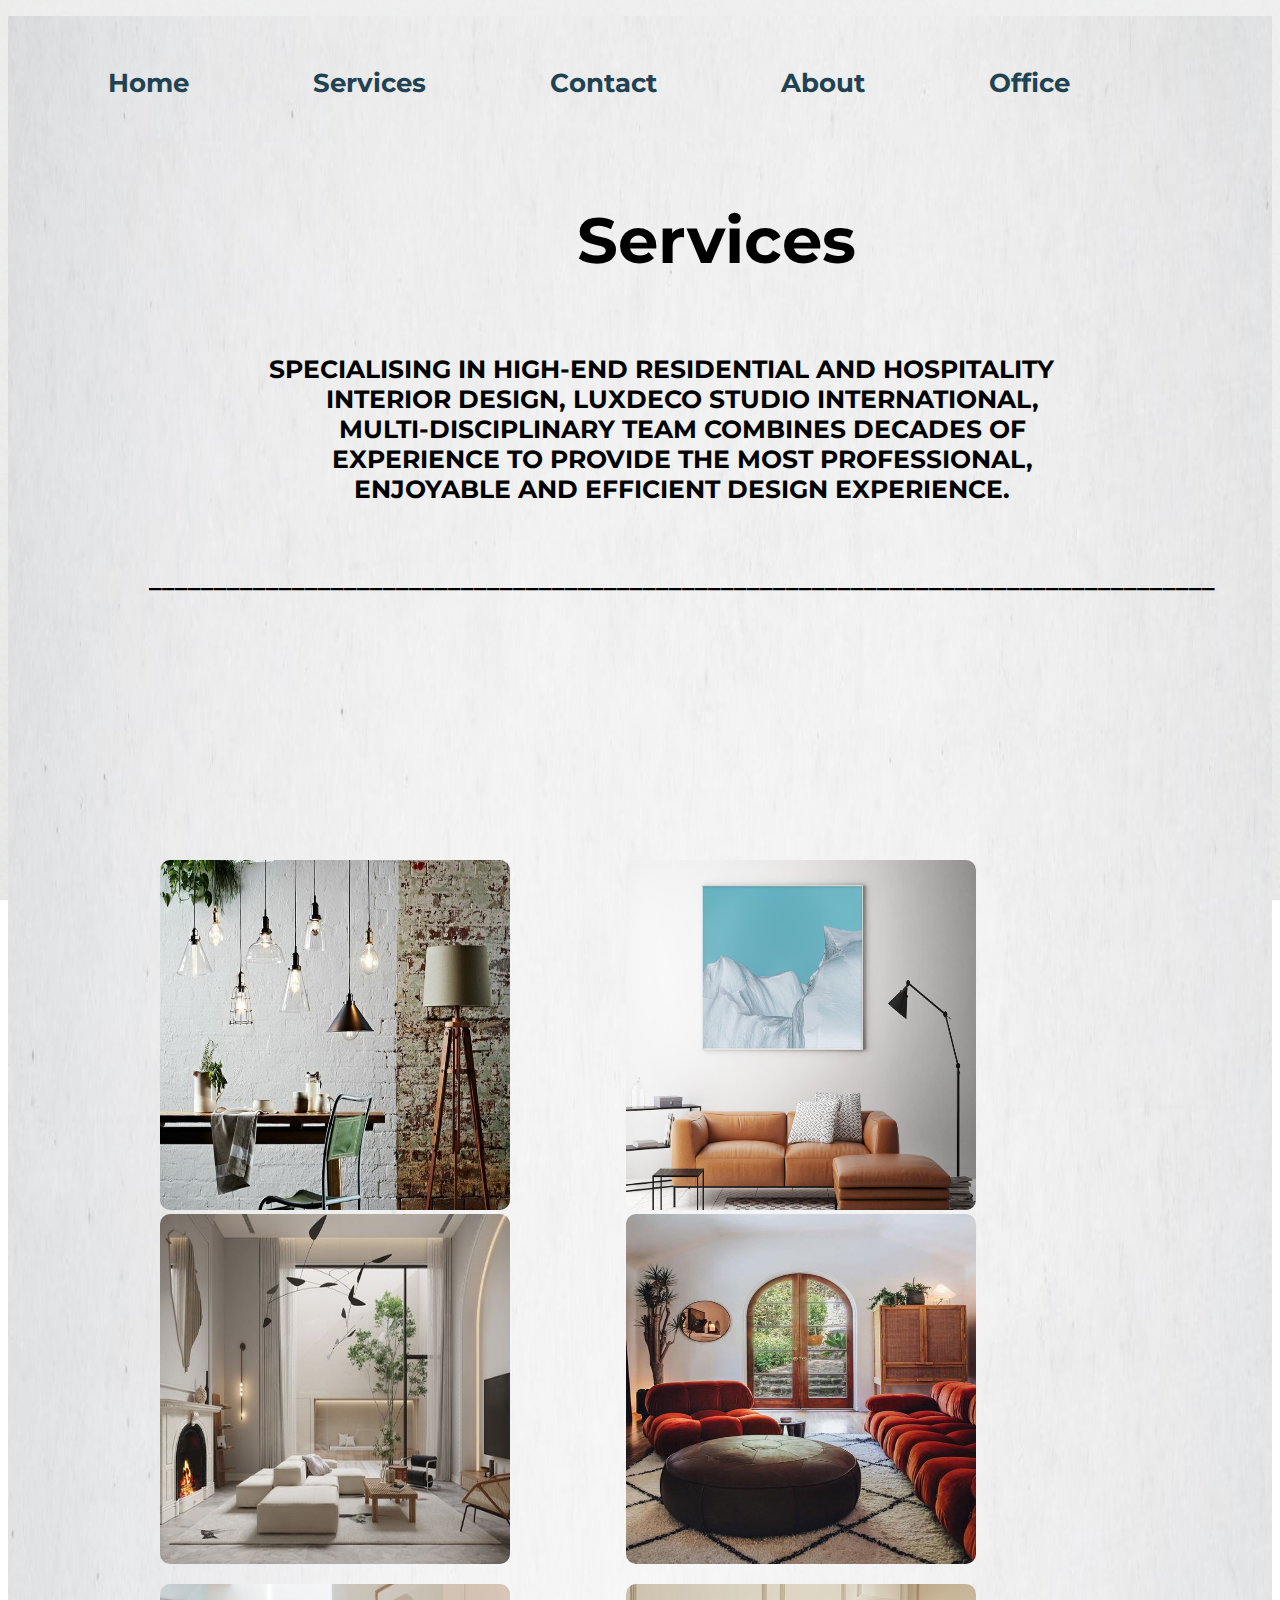
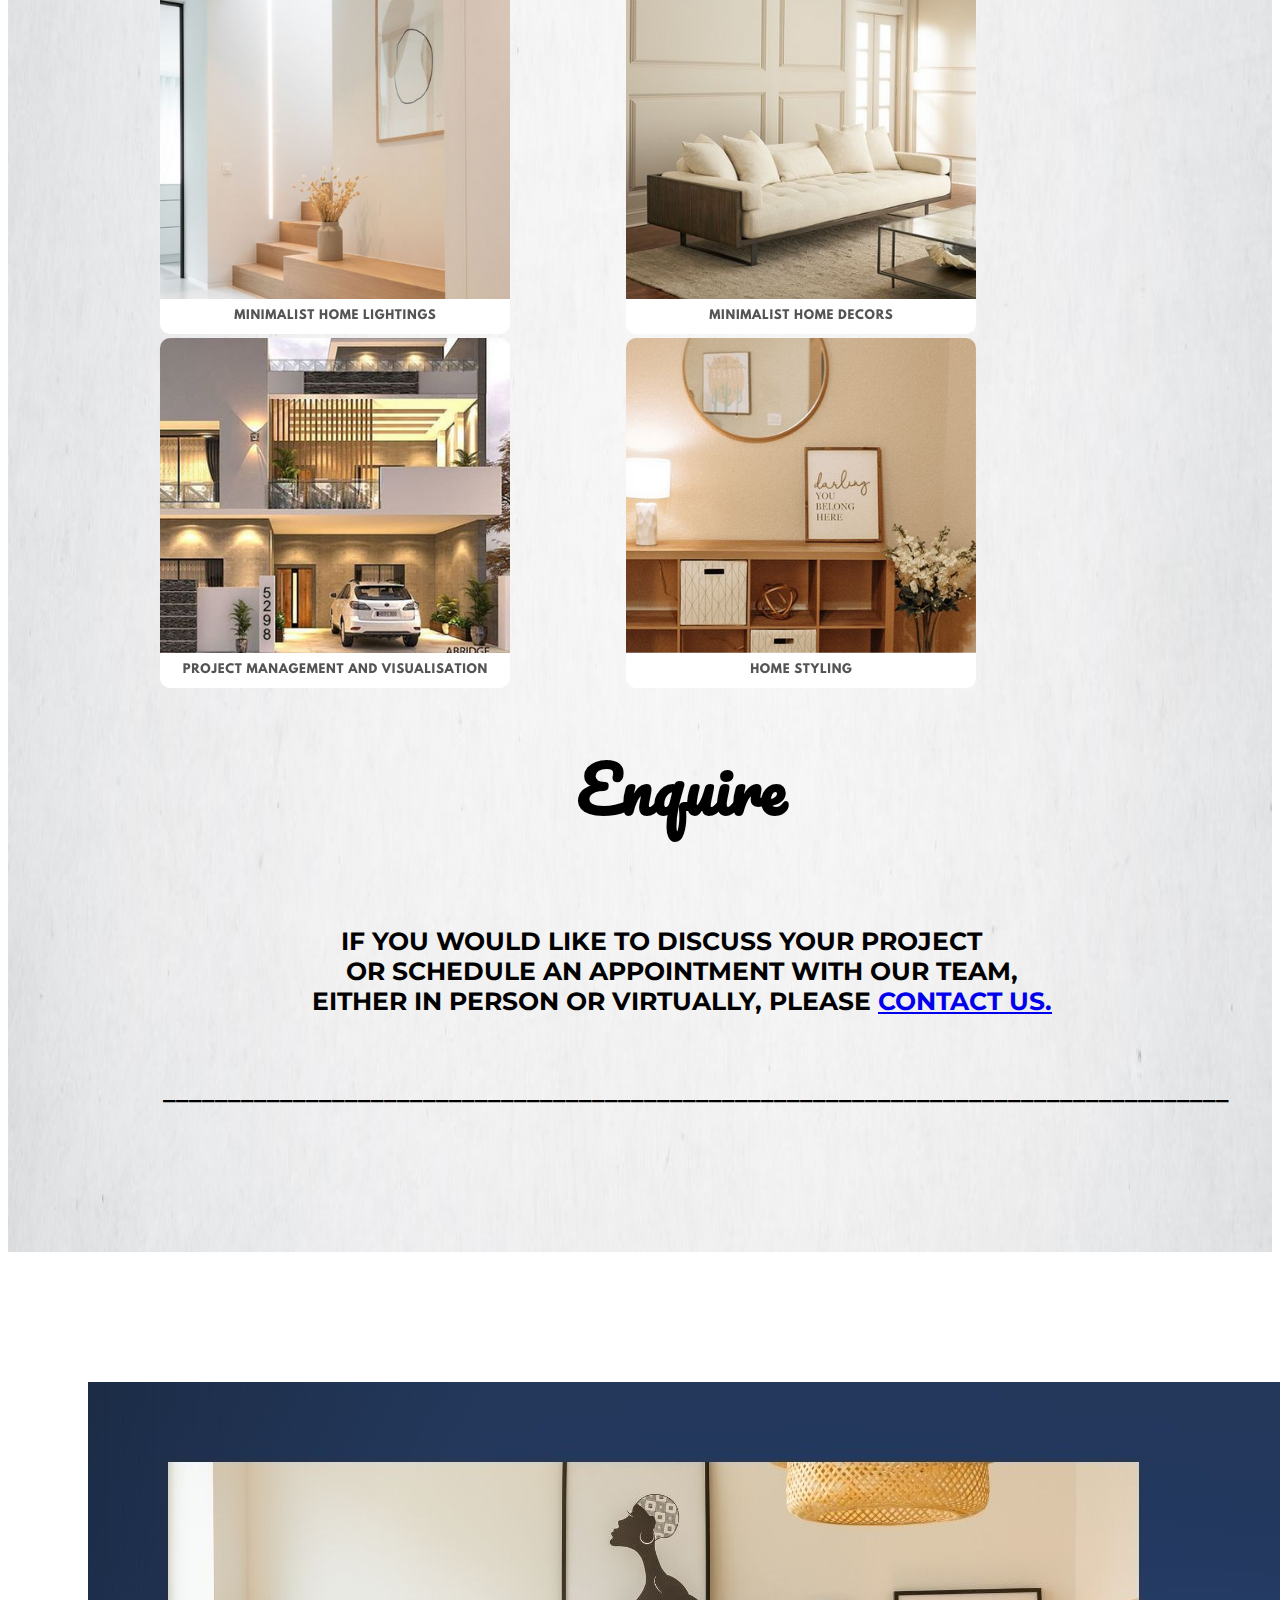
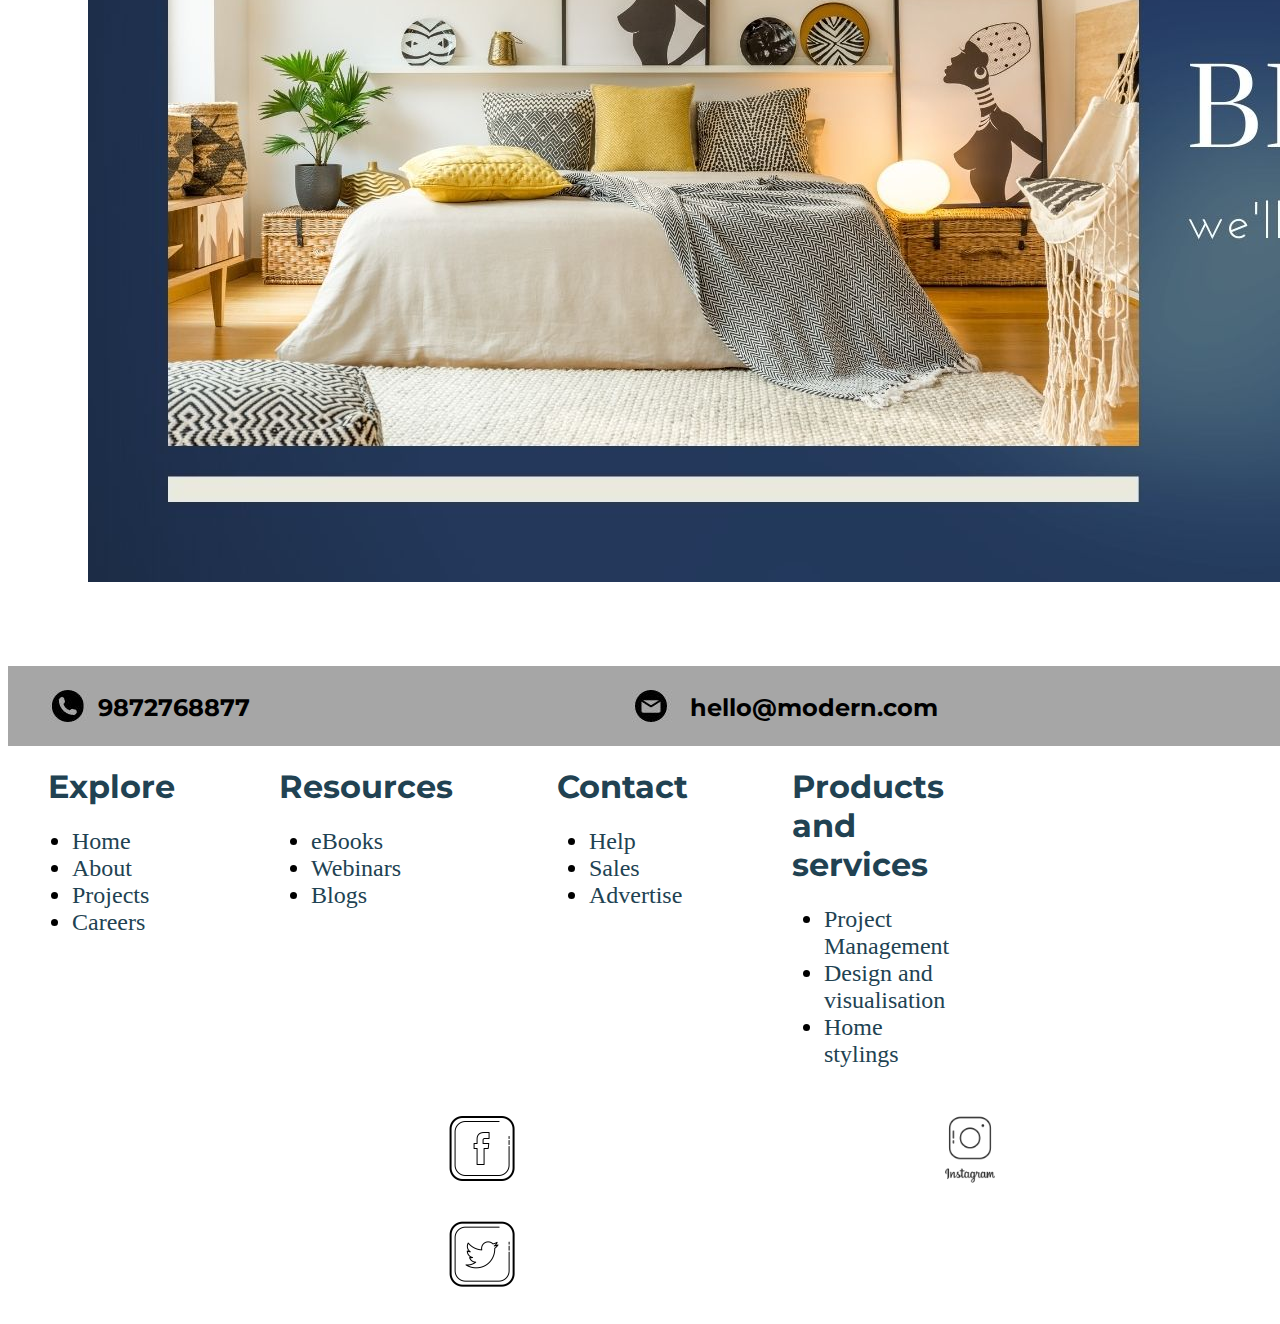
<file: Interior/services.html>
<!DOCTYPE html>
<head>
    <link rel="stylesheet" href="services.css">
</head>
<body>
<div class="main">
    <div class="nav-bar">
        <ul>
            <li><b><a href="index.html">Home</b></a></li>
            <li><b><a href="Services.html" class='active-page'>Services </b></a></li>
            <li><b><a href="contact.html">Contact </b></a></li>
            <li><b><a href="about.html">About </b></a></li>   
            <li><b><a href="office.html">Office </b></a></li>  
        </ul>
    </div>

<div class="service-section">
    <div class="heading">
        <h1>Services</h1> </div>
    <div class="service-text">
    <p><h5> &nbsp;&nbsp;&nbsp;&nbsp;&nbsp;SPECIALISING IN HIGH-END RESIDENTIAL AND HOSPITALITY
            INTERIOR DESIGN, LUXDECO STUDIO INTERNATIONAL,
            MULTI-DISCIPLINARY TEAM COMBINES DECADES OF
            EXPERIENCE TO PROVIDE THE MOST PROFESSIONAL,
            ENJOYABLE AND EFFICIENT DESIGN EXPERIENCE.
            <br>
            __________________________________________________________________________________
        </h5>
    </p>
    </div>
</div>
    
        <div class="main-image">
            <ul>
            <li><img src="images/light.jfif"></li>
            <li><img src="images/sofa.jpg"></li>
            <li><img src="images/concept.jpg"></li>
            <li><img src="images/furni.jpg"></li>
            </ul>
        </div>
        
        <div class="main-image">
          <ul>
          <li><img src="images/lig.png"></li>
          <li><img src="images/de.png"></li>
          <li><img src="images/pro.png"></li>
          <li><img src="images/pro1.png"></li>
          </ul>
      </div>
      

    <div class="enquire">
        <div class="enq-heading">
       
            <h1>Enquire</h1> </div>
        <div class="enquire-text">
            
        <p><h5> &nbsp;&nbsp;&nbsp;&nbsp;&nbsp;IF YOU WOULD LIKE TO DISCUSS YOUR PROJECT
            OR SCHEDULE AN APPOINTMENT WITH OUR TEAM,
            EITHER IN PERSON OR VIRTUALLY, PLEASE <a href="contact.html"><u>CONTACT US.</u></a>
                <br>
                __________________________________________________________________________________
            </h5>
        </p></div></div>
    </div>
    <div class="lux-deco">
        <div class="lux-image">
            <img src="images/_assured.jpg">
        </div>
        </div>

  <!--FOOTER NAV-BAR -->  
  <div class="form-nav">
    <div class="phone-no">
        <h2>9872768877</h2>
    </div>
    <div class="gmail">
        <h2>hello@modern.com</h2>
    </div>
  
  
         <div class="contact-bar-signup">
            <h2>Subscribe</h2>
            
              <input class="email" type="email" name="EMAIL" placeholder="Your email address" required="">
              <input class="submit" type="submit" value="Sign up">
            
          </div>
          </div>
  
  <!-----------------footer contect div-------------------->
  <div class="footer-wrapper">
    <div class="wrapperlist1">
      <ul>
        <h1>Explore</a></h1>
        <li><a href="about.html">Home </a>      </li>
        <li><a href="contact.html">About</a>      </li>
        <li><a href="contact.html">Projects</a>      </li>
        <li><a href="contact.html">Careers</a>      </li>
      </ul>
    </div>
  
    <div class="wrapperlist2">
      <ul>
        <h1>Resources</h1>
        <li><a href="contact.html">eBooks</a>      </li>
        <li><a href="contact.html">Webinars</a>      </li>
        <li><a href="contact.html">Blogs</a>      </li>
      </ul>
    </div>
  
    <div class="wrapperlist3">
      <ul>
        <h1>Contact</h1>
        <li><a href="contact.html">Help</a>      </li>
        <li><a href="contact.html">Sales</a>      </li>
        <li><a href="contact.html">Advertise</a>      </li>
      </ul>
    </div>
  
    <div class="wrapperlist4">
      <ul>
        <h1>Products and services </h1>
        <li><a href="contact.html">Project Management</a>      </li>
        <li><a href="contact.html">Design and visualisation </a>      </li>
        <li><a href="contact.html">Home stylings </a>      </li>
      </ul>
    </div>
    <div class="wrapperlist5">
                 
      <a href="index.html"><img src="images/modern1.png"></a>
  </div>
  </div>
      
  
  <footer class="footer" >
       
  <ul>
     <li class="face"><a href="instagram.com"><img src="images/facebook.png" ></a></li>
     <li class="insta"> <a href="instagram.com"><img src="images/insta.png"></a></li>
     <li class="twitter"><a href="instagram.com"><img src="images/twitter.png"></a></li>
     
  </ul>
     
  </footer>

        
</html>
</file>
<file: Interior/styles.css>
@import url('https://fonts.googleapis.com/css2?family=Prata&display=swap');

body{
    background-color: white;
    
}

.nav{
    height: 100vh;
    width: 100%;
    background-image: url(images/pres1.jpg);
    background-repeat: no-repeat;
    background-position: center;
    background-size: contain;
    background-size: 100% 100%;
    
}

.nav li{
    display:inline-block;
    padding: 20px;
    left:0%;
    margin: 0 4em;
    margin-top: 1.3em;
}
.nav li a{
    font-size: 1.6rem;
    font-family: 'Poppins', sans-serif;
    display:block;
    text-align:center;
    width:1px; /* fixed width */
    text-decoration:none;
    color: #214252;
}
.nav a:hover{
    /*background-color:#14274e;*/

    transform: scale(1.2)
  }
.active-page{
    color:blue;
    text-transform: underline;
  }

  /*.main{
    width: 150%;
    height: 55vh;
    display:flex;
    justify-content: end;
    align-items: start;
  /*  background-color: black;
    
}*/
.wrapper {
    text-align: left;
  }
  
  .wrapper a  {
    position: absolute;
    top: 70%;
    left: 29px;
    padding: 10px 85px;
    text-decoration: none;
    width: 12%;
    border:none;
    font-size:2em;
    color: rgb(65, 65, 65);
  }
  
  .wrapper a:hover{
 
    text-decoration: underline;
  }
/******** next-image dic ****************/
.next-image-div{
  display: inline-flex;
}

.next-image img{
  margin-top: -5em;
  width: 700px;
  height: 500px;
  margin-left: 5em;
}
.next-image2 img{
  margin-left: 10em;
  margin-top: 5em;
  width: 1000px;
  height: 400px;
}


  .footer{
   display: inline;
   height: fit-content;
   width: 100%;
  }

  .footer li{
    display: inline;
     
  }
  .footer img {
      display: inline;
     
      margin-left:24em;
    
      height: 100px;
      width: 100px;
  }
  img:hover{
      transform: none;
  }
/******************** DIV3 ********************/
.div3 h1{
  font-family: 'Prata', serif;
  color: gray;
  margin-left: 20em;
  font-size: 2.5em;
}

.image1-div3 li{
  display: inline-flex;
  margin: 50px 20px 20px 150px;
}

.image1-div3 li img{
  height: 550px;
  width: 450px;
  border-radius: 10px 10px 10px 10px;
}
.image1-div3 li img:hover{
  transform: scale(0.9);
}

/********************DIV 4*******************/

.div4 h1{
  font-family: 'Prata', serif;
  color: gray;
  margin-left: 1.5em;
  font-size: 2.3em;
}

.image-div4 li{
  display: inline;
  padding: 20px;
}
.image-div4 .image1 img{
height: 550px;
width: 900px;
border-radius: 10px 10px 10px 10px;
}
.image-div4  img:hover{
  transform: scale(0.9);
}
.image-div4 h2{
  margin-left: 5em;
  font-size: 5em;
  color: gray;
}

/********************DIV 5*******************/
.div5 h1{
  font-family: 'Prata', serif;
  color: gray;
  margin-left: 22.5em;
  font-size: 2.3em;
}
.image-div5 li{
  display: inline;
  padding: 20px;
}
.image-div5 img{
  height: 550px;
  width: 400px;

  margin-left: 2.3em;
}
.image-div5 img:hover{
  transform: scale(1.1);
}

/******************** DIV6 *******************/
.div6 img{
  width: 900px;
  height: 550px;
  margin-top: 8em;
  margin-left: 35em;
}

/******************** footer *******************/

.form-nav{
  background-color: white;
  height: 80px;
  width: 2050px;
  display: inline-flex;
  background-image: url(images/footernav.jpg);
  font-family: 'Montserrat', sans-serif;
}

.form-nav .phone-no h2{
  margin: 27px 20px 20px 90px;
}
.form-nav .phone-no h2:hover{
  text-decoration: underline;
}
.form-nav .gmail h2{
  margin: 27px 20px 20px 420px;
}
.form-nav .gmail h2:hover{
  text-decoration: underline;
}

.contact-bar-signup {
  display: inline-flex;
  margin: 10px 10px 10px 450px;   
}
.contact-bar-signup h2{
  margin: 20px 20px 0px 0px;
}

.contact-bar-signup .email{
  width: 280px;
  height: 30px;
  border-radius: 10px 10px 10px 10px;
  margin-top:15px;
}
.email {
  font-size: 20px;
}
.contact-bar-signup .submit{
  margin: 7px 20px 20px 20px;
  width: 180px;
  height: 50px;
  font-size: 20px;
}
.contact-bar-signup .submit:hover{
  transform: scale(0.9);
  cursor: pointer;
}
/****************** footer wrapper ********************/
.footer-wrapper{
  display: inline-flex;

}

.wrapperlist1 h1{
  text-decoration: none;
  font-family: 'Montserrat', sans-serif;
  color: #214252;
}
.wrapperlist1 li{
  font-size: 24px;
  margin-left: 1em;
  
}
.wrapperlist1 li a{
  text-decoration: none;
  color: #214252;
}
.wrapperlist2 h1{
  text-decoration: none;
  font-family: 'Montserrat', sans-serif;
  color: #214252;
  margin-left: 2em;
}
.wrapperlist2 li{
  font-size: 24px;
  margin-left: 4em;
  
}
.wrapperlist2 li a{
  text-decoration: none;
  color: #214252;
}


.wrapperlist3 h1{
  text-decoration: none;
  font-family: 'Montserrat', sans-serif;
  color: #214252;
  margin-left: 2em;
}
.wrapperlist3 li{
  font-size: 24px;
  margin-left: 4em;
  
}
.wrapperlist3 li a{
  text-decoration: none;
  color: #214252;
}


.wrapperlist4 h1{
  text-decoration: none;
  font-family: 'Montserrat', sans-serif;
  color: #214252;
  margin-left: 2em;
}
.wrapperlist4 li{
  font-size: 24px;
  margin-left: 4em;
  
}
.wrapperlist4 li a{
  text-decoration: none;
  color: #214252;
}

.wrapperlist5 img{
    margin-left: 43em;
    width: 200px;
    height: 200px;
}
/*.footer{
  display: inline-flex;
  background-color: white;
  height: fit-content;
  width: 100%;
}

.logo img{
  width: 150px;
  height: 150px;
  margin: auto;
}
.logo1{
  display: inline;
 width: 100%;
}
.logo1  li h3{
  display: inline;
  margin: 10px 10px 10px 20px;
  width: 100%;
  margin-top:-30px;
  font-size: 25px;
  font-family: 'Montserrat', sans-serif;
  
}
.logo1  li a{
  display: inline;
  width: 100%;
}

.list1{
 height: 10px;
 display: inline;
}
.list1 ul {
  margin: 20px 20px 20px 880px;
}
.list1 li{
  display:inline;
  margin: -45px -40px 0px -50px;
  font-size: 20px;
}*/
</file>
<file: Interior/about.css>
body{
    background-image: url(images/about.jpg);
    background-attachment: fixed;
    background-repeat: no-repeat;
    background-position: center;
    background-size: contain;
    background-size: 100% 100%;
    overflow: hidden;
}



li{
    display:inline-flex;
    align-items: center;
    align-content: center;
    padding: 30px;
    margin: 30px;
    margin-top: 1.3em;

}
a{
    font-size: 1.6rem;
    font-family: 'Poppins', sans-serif;
    display:inline;
    text-align:center;
    width:1px; /* fixed width */
    text-decoration:none;
    color: #214252;
}
.nav-bar a:hover{
    /*background-color:#14274e;*/

    transform: scale(1.2)
  }
</file>
<file: Interior/contactstyles.css>
body{
    background-image: url(images/contact1.jpg);
    background-attachment: fixed;
    background-repeat: no-repeat;
    background-position: center;
    background-size: contain;
    background-size: 100% 100%;
    overflow: hidden;
}
.contact{
    border-color: black;
  
    width: 100%;
    display: inline-block;
    margin-left: 80em;
    margin-top: 10em;
}
form{
    
    width: 400px;
   
    color:black;
    position: relative;
    
  }
.contact input{
    background-color: transparent;
    color: black;
    font-weight: bolder;
}
.contact textarea{
    background-color: transparent;
    overflow: hidden;
    color: black;
}

input{
    width: 400px;  
    border: 2px;
    border-radius: 10px;
    outline: black; 
    font-family: 'Sniglet', cursive;
    text-transform: uppercase;
    font-size: 20px;   
    align-self: center;
    overflow: hidden; /* Hide scrollbars */
  
  }
  textarea{
    width: 400px;  
    border: 2px;
    border-radius: 10px;
    font-family: 'Sniglet', cursive;
    font-size: 30px;
    
    overflow: hidden; /* Hide scrollbars */ 
  }

  input[type="submit"]{
    text-decoration-color: black;
    padding: 10px;
    margin-top:0px;
    font-family: 'Sniglet', cursive;
  }

  input[type="submit"]:hover{
    background-color: #f6dcbf;
    transform: scale(0.9);
  }

  .nav{
    overflow: hidden;
}

li{
    display:inline-flex;
    align-items: center;
    align-content: center;
    padding: 30px;
    margin: 30px;
    margin-top: 1.3em;

}
a{
    font-size: 1.6rem;
    font-family: 'Poppins', sans-serif;
    display:inline;
    text-align:center;
    width:1px; /* fixed width */
    text-decoration:none;
    color: #214252;
}
nav a:hover{
    /*background-color:#14274e;*/

    transform: scale(1.2)
  }
</file>
<file: Interior/explore_styles.css>
@import url('https://fonts.googleapis.com/css2?family=Prata&display=swap');

body{
   /* background-image: url(images/Explorebg.jpg);*/
    background-color: white;
    background-attachment: fixed;
    background-repeat: no-repeat;
    background-position: center;
    background-size: contain;
    background-size: 100% 100%;
    
}


.nav-bar li{
    display:inline-block;
    padding: 20px;
    left:0%;
    margin: 0 4em;
    margin-top: 1.3em;
}
.nav-bar a{
    font-size: 1.6rem;
    font-family: 'Poppins', sans-serif;
    display:block;
    text-align:center;
    width:1px; /* fixed width */
    text-decoration:none;
    color: #214252;
}
.nav-bar a:hover{
    /*background-color:#14274e;*/

    transform: scale(1.2)
  }
  .main{
      width: 100%;
      height: 75vh;
      background-image: url(images/fur.jpg);
  }
  .top-image{
      height: fit-content;
      width: 100%;
  }
  .top-image img{
      height: 700px;
      width: 2080px;
  }
  .container{
      background-color: white;
  }
/**********************div 2 ***********************/
.div2heading{
    font-family: 'Prata', serif;
    color: #214252;
    margin-left: 2em;
    margin-top: 7em;
}
.div2images{
    display: inline-flex;
    
}


.image1 img{
    height: 400px;
    width: 900px;   
    margin: 60px 20px 10px 100px;
}

.image2 img{
    height: 550px;
    width: 400px;
    margin: 0px 20px 10px 2px;
}
/**********************div 3 ***********************/
.div3heading{
    font-family: 'Prata', serif;
    color: #214252;
    margin-left: 2em;
    margin-top: 15em;
}
.div3images li{
    display: inline-flex;
    margin-left: 4em;
}












  .container h1{
    color: grey;
    display: inline-flex;
    justify-content: center;
    
    /*font-size: 4em;*/
    
    font-family: 'Prata', serif;
  }
  .cards{
      display: inline-flex;
      height: fit-content;
      
      
       
  }
  .images li{
      display: inline-flex;
      justify-content: center;
      align-items: center;
   
  }
  .images li img{
      height: 400px;
      width: 400px;
      margin: 5px;
      padding: 5px;   
    
     margin-bottom: 0.7em;
     margin-left: 4em;
  }
  .images li img:hover {
      transform: scale(1.2);
      
  }
  .project{
height: fit-content;
width: 100%;
  }

  .project-images ul{
      display: inline-block;
  }
  .project-images li{
      
      margin: auto;
  }
  .project-images img{
      height: 800px;
      width: 1800px;
      margin-left: 5em;
      padding: 15px;
  }



  /******************************** footer ***********************************/
  .footer{
    display: inline;
    height: fit-content;
    width: 100%;
   }
 
   .footer li{
     display: inline;
      
   }
   .footer img {
       display: inline;
      
       margin-left:24em;
     
       height: 100px;
       width: 100px;
   }
   img:hover{
       transform: none;
   }
   
.form-nav{
    background-color: white;
    height: 80px;
    width: 2050px;
    display: inline-flex;
    background-image: url(images/footernav.jpg);
    font-family: 'Montserrat', sans-serif;
  }
  
  .form-nav .phone-no h2{
    margin: 27px 20px 20px 90px;
  }
  .form-nav .phone-no h2:hover{
    text-decoration: underline;
  }
  .form-nav .gmail h2{
    margin: 27px 20px 20px 420px;
  }
  .form-nav .gmail h2:hover{
    text-decoration: underline;
  }
  
  .contact-bar-signup {
    display: inline-flex;
    margin: 10px 10px 10px 450px;   
  }
  .contact-bar-signup h2{
    margin: 20px 20px 0px 0px;
  }
  
  .contact-bar-signup .email{
    width: 280px;
    height: 30px;
    border-radius: 10px 10px 10px 10px;
    margin-top:15px;
  }
  .email {
    font-size: 20px;
  }
  .contact-bar-signup .submit{
    margin: 7px 20px 20px 20px;
    width: 180px;
    height: 50px;
    font-size: 20px;
  }
  .contact-bar-signup .submit:hover{
    transform: scale(0.9);
    cursor: pointer;
  }
  /****************** footer wrapper ********************/
  .footer-wrapper{
    display: inline-flex;
  
  }
  
  .wrapperlist1 h1{
    text-decoration: none;
    font-family: 'Montserrat', sans-serif;
    color: #214252;
  }
  .wrapperlist1 li{
    font-size: 24px;
    margin-left: 1em;
    
  }
  .wrapperlist1 li a{
    text-decoration: none;
    color: #214252;
  }
  .wrapperlist2 h1{
    text-decoration: none;
    font-family: 'Montserrat', sans-serif;
    color: #214252;
    margin-left: 2em;
  }
  .wrapperlist2 li{
    font-size: 24px;
    margin-left: 4em;
    
  }
  .wrapperlist2 li a{
    text-decoration: none;
    color: #214252;
  }
  
  
  .wrapperlist3 h1{
    text-decoration: none;
    font-family: 'Montserrat', sans-serif;
    color: #214252;
    margin-left: 2em;
  }
  .wrapperlist3 li{
    font-size: 24px;
    margin-left: 4em;
    
  }
  .wrapperlist3 li a{
    text-decoration: none;
    color: #214252;
  }
  
  
  .wrapperlist4 h1{
    text-decoration: none;
    font-family: 'Montserrat', sans-serif;
    color: #214252;
    margin-left: 2em;
  }
  .wrapperlist4 li{
    font-size: 24px;
    margin-left: 4em;
    
  }
  .wrapperlist4 li a{
    text-decoration: none;
    color: #214252;
  }
  
  .wrapperlist5 img{
      margin-left: 43em;
      width: 200px;
      height: 200px;
  }
</file>
<file: Interior/location.css>
.nav-bar li{
    display:inline-block;
    padding: 20px;
    left:0%;
    margin: 0 4em;
    margin-top: 1.3em;
}
.nav-bar a{
    font-size: 1.6rem;
    font-family: 'Poppins', sans-serif;
    display:block;
    text-align:center;
    width:1px; /* fixed width */
    text-decoration:none;
    color: #214252;
}
.nav-bar a:hover{
    /*background-color:#14274e;*/

    transform: scale(1.2)
  }
  .bgimage{
      background-image: url(images/loc.png);
      background-attachment: fixed;
      background-repeat: no-repeat;
      background-position: center;
      background-size: contain;
      background-size: 100% 100%;
      height: 98vh;
  }
</file>
<file: Interior/office.css>
@import url('https://fonts.googleapis.com/css2?family=Montserrat:wght@500&display=swap');
body{
    background-image: url(images/visitus.jpg);
    background-repeat: no-repeat;
    background-position: center;
    background-size: contain;
    background-size: 100% 100%;
    background-attachment: fixed;
    
}

.nav-bar{
    height: fit-content;
    width: 100%;
    
  }
li{
    display:inline-flex;
    align-items: center;
    align-content: center;
    padding: 30px;
    margin: 30px;
    margin-top: 1.3em;

}
a{
    font-size: 1.6rem;
    font-family: 'Montserrat', sans-serif;
    display:inline;
    text-align:center;
    width:1px; /* fixed width */
    text-decoration:none;
    color: #214252;
}
.nav-bar a:hover{
    /*background-color:#14274e;*/

    transform: scale(1.2)
  }
  .button ul{
      display: inline-block;
      padding: 0 0 0 0;
      text-align: center;
      margin: 10px 20px 20px 250px;
      justify-content: center;
      align-items: center;
  }
.button li{
    display: inline-block;
    text-align: center;
    padding:0 0 0 0;
    margin: auto;
    justify-content: center;
    align-items: center;
}
.button button{
    margin: auto;
    
    display: inline-block;
    text-align: center;
    padding:  10px 30px;
    text-decoration: none;
    margin-top: 25em;
   justify-content: center;
   align-items: center;
    background-color: transparent;
    font-size: 1.6em;
    font-family: 'Montserrat', sans-serif; 
    box-shadow: 2px 2px 2px 2px black;
} 
.button button:hover{
    background-color: #bbbbbb;
    transform: scale(0.9);
}
</file>
<file: Interior/services.css>
@import url('https://fonts.googleapis.com/css2?family=Montserrat:wght@500&display=swap');
@import url('https://fonts.googleapis.com/css2?family=Pacifico&display=swap');

body{
    background-image: url(images/services.jpg);
    background-attachment: fixed;
    background-repeat: no-repeat;
    background-position: center;
    background-size: contain;
    background-size: 100% 100%;
   
}
.main{
    background-image: url(images/ser11.jpg);
    background-repeat: no-repeat;
    background-position: center;
    background-size: contain;
    background-size: 100% 100%;
}
.nav-bar{
    height: fit-content;
    width: 100%;
    background-attachment: fixed;
  }
.nav-bar li{
    display:inline-flex;
    align-items: center;
    align-content: center;
    padding: 30px;
    margin: 30px;
    margin-top: 1.3em;

}
.nav-bar a{
    font-size: 1.6rem;
    font-family: 'Montserrat', sans-serif;
    display:inline;
    text-align:center;
    width:1px; /* fixed width */
    text-decoration:none;
    color: #214252;
}
.nav-bar a:hover{
    /*background-color:#14274e;*/

    transform: scale(1.2)
  }
.service-section{
    height: fit-content;
    width: 100%;

}
  .heading{
    margin-left: 45%;
    font-size: 2em;
    font-family: 'Montserrat', sans-serif;
}
.heading h1{
    font-family: 'Montserrat', sans-serif;
    font-weight: bolder;
    padding: 3px;
    padding: 0;
    margin-bottom: -40px;
}

 .service-text {
  padding: 0;
    text-align: center;
    white-space: pre-wrap;
    font-size: 30px;
    font-family: 'Montserrat', sans-serif; 
}
.main-image li{
    display: inline-flex;
    margin-left: 6em;
}
.main-image img{
    display: inline-flex;

    height: 350px;
    width: 350px;
    margin-left: 1em;
    margin-bottom: -85px;
    border-radius: 10px 10px 10px 10px;
}



.enquire{
    height: fit-content;
    width: 100%;

}
  .enq-heading{
    margin-left: 45%;
    font-size: 2em;
    font-family: 'Montserrat', sans-serif;
}
.enq-heading h1{
    font-family: 'Pacifico', cursive;
    font-weight: bolder;
    padding: 3px;
    padding: 0;
    margin-bottom: -70px;
    margin-top: 40px;
}

 .enquire-text {
  padding: 0;
    text-align: center;
    white-space: pre-wrap;
    font-size: 30px;
    font-family: 'Montserrat', sans-serif; 
    margin-bottom: 50px;
}

.lux-deco{
    display: inline-flex;
    height: fit-content;
    width: 100%;
}
.lux-image img{
    height: 800px;
    width: 1900px;
    display: inline-flex;
    align-items: center;
    justify-content: center;
    margin-left: 16em;
    margin: 5em;
}
.lux-image li{
    display: inline;
    margin-top: 5em;
    white-space: nowrap;
    margin-left: 5em;
    padding:90%;
    margin: 30em;
}



.footer{
    display: inline;
    height: fit-content;
    width: 100%;
   }
 
   .footer li{
     display: inline;
      
   }
   .footer img {
       display: inline;
      
       margin-left:24em;
     
       height: 100px;
       width: 100px;
   }
   img:hover{
       transform: none;
   }
   
.form-nav{
    background-color: white;
    height: 80px;
    width: 2050px;
    display: inline-flex;
    background-image: url(images/footernav.jpg);
    font-family: 'Montserrat', sans-serif;
  }
  
  .form-nav .phone-no h2{
    margin: 27px 20px 20px 90px;
  }
  .form-nav .phone-no h2:hover{
    text-decoration: underline;
  }
  .form-nav .gmail h2{
    margin: 27px 20px 20px 420px;
  }
  .form-nav .gmail h2:hover{
    text-decoration: underline;
  }
  
  .contact-bar-signup {
    display: inline-flex;
    margin: 10px 10px 10px 450px;   
  }
  .contact-bar-signup h2{
    margin: 20px 20px 0px 0px;
  }
  
  .contact-bar-signup .email{
    width: 280px;
    height: 30px;
    border-radius: 10px 10px 10px 10px;
    margin-top:15px;
  }
  .email {
    font-size: 20px;
  }
  .contact-bar-signup .submit{
    margin: 7px 20px 20px 20px;
    width: 180px;
    height: 50px;
    font-size: 20px;
  }
  .contact-bar-signup .submit:hover{
    transform: scale(0.9);
    cursor: pointer;
  }
  /****************** footer wrapper ********************/
  .footer-wrapper{
    display: inline-flex;
  
  }
  
  .wrapperlist1 h1{
    text-decoration: none;
    font-family: 'Montserrat', sans-serif;
    color: #214252;
  }
  .wrapperlist1 li{
    font-size: 24px;
    margin-left: 1em;
    
  }
  .wrapperlist1 li a{
    text-decoration: none;
    color: #214252;
  }
  .wrapperlist2 h1{
    text-decoration: none;
    font-family: 'Montserrat', sans-serif;
    color: #214252;
    margin-left: 2em;
  }
  .wrapperlist2 li{
    font-size: 24px;
    margin-left: 4em;
    
  }
  .wrapperlist2 li a{
    text-decoration: none;
    color: #214252;
  }
  
  
  .wrapperlist3 h1{
    text-decoration: none;
    font-family: 'Montserrat', sans-serif;
    color: #214252;
    margin-left: 2em;
  }
  .wrapperlist3 li{
    font-size: 24px;
    margin-left: 4em;
    
  }
  .wrapperlist3 li a{
    text-decoration: none;
    color: #214252;
  }
  
  
  .wrapperlist4 h1{
    text-decoration: none;
    font-family: 'Montserrat', sans-serif;
    color: #214252;
    margin-left: 2em;
  }
  .wrapperlist4 li{
    font-size: 24px;
    margin-left: 4em;
    
  }
  .wrapperlist4 li a{
    text-decoration: none;
    color: #214252;
  }
  
  .wrapperlist5 img{
      margin-left: 43em;
      width: 200px;
      height: 200px;
  }
</file>
